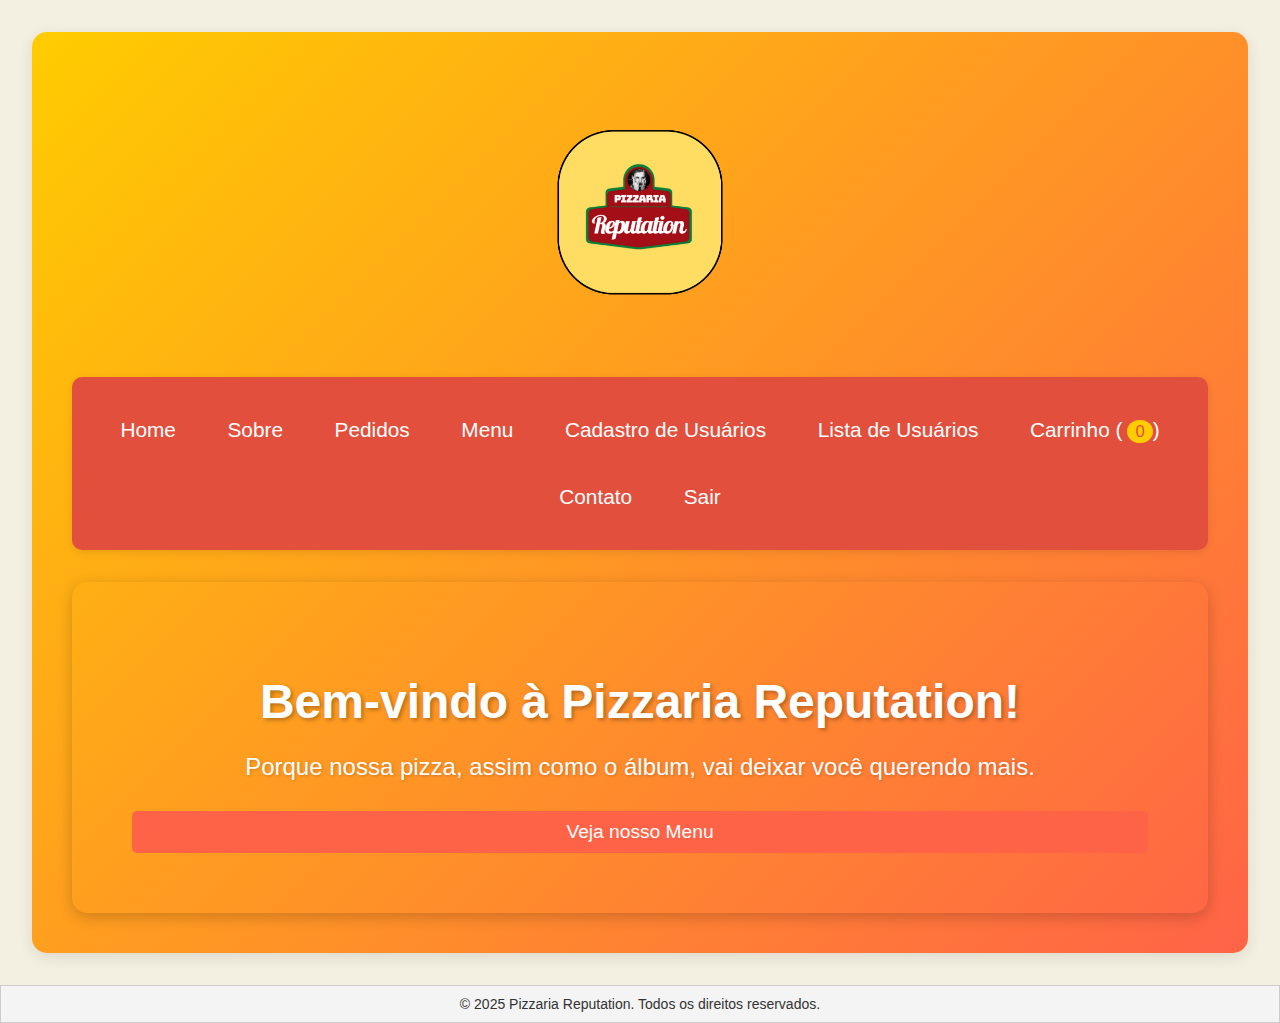
<file: index.html>
<!DOCTYPE html> 
<html lang="pt-br">
<head>
    <meta charset="UTF-8">
    <meta name="viewport" content="width=device-width, initial-scale=1.0">
    <link rel="stylesheet" href="estilo.css">
    <link rel="shortcut icon" href="logo-pizzaria.png" type="image/x-icon">
    <title>Home - Pizzaria Reputation</title>
</head>
<body>
    <div id="principal">
        <img src="logo-pizzaria.png" alt="Logo Pizzaria" class="logo">

        <div id="menu">
            <a href="index.html">Home</a>
            <a href="sobre.html">Sobre</a>
            <a href="pedidos.html">Pedidos</a>
            <a href="menu.html">Menu</a>
            <a href="cadastro.html">Cadastro de Usuários</a>
            <a href="usuarios.html">Lista de Usuários</a>
            <a href="carrinho.html">Carrinho (<span id="carrinho-count">0</span>)</a>
            <a href="contato.html">Contato</a>
            <a href="#" id="logout">Sair</a>
        </div>

        <div class="hero">
            <h1>Bem-vindo à Pizzaria Reputation!</h1>
            <p>Porque nossa pizza, assim como o álbum, vai deixar você querendo mais.</p>
            <button class="btn-order" onclick="window.location.href='menu.html'">Veja nosso Menu</button>
        </div>
    </div>

    <footer style="background-color: #f4f4f4; border: 1px solid #ccc; text-align: center; padding: 10px; margin-top: 20px;">
        <p style="margin: 0; font-size: 14px; color: #333;">© 2025 Pizzaria Reputation. Todos os direitos reservados.</p>
    </footer>
</body>
</html>
</file>
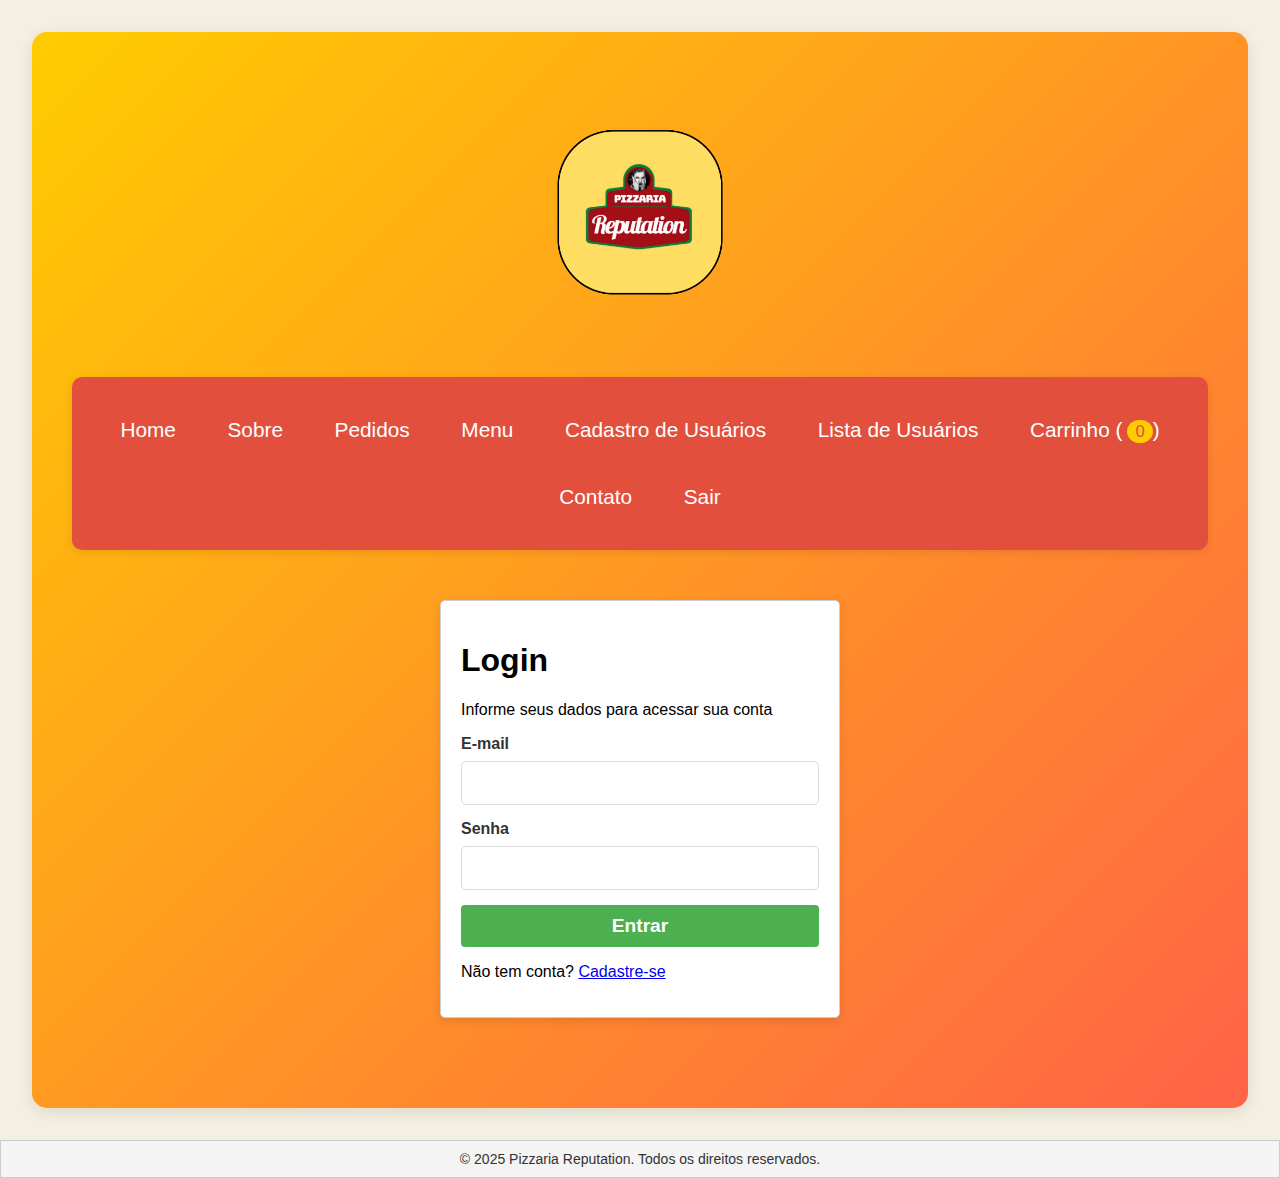
<file: cadastro.html>
<!DOCTYPE html>
<html lang="pt-br">
<head>
  <meta charset="UTF-8" />
  <meta name="viewport" content="width=device-width, initial-scale=1.0" />
  <title>Cadastro de Usuários - Pizzaria Reputation</title>
  <link rel="stylesheet" href="estilo.css" />
  <link rel="shortcut icon" href="logo-pizzaria.png" type="image/x-icon" />
  <style>
    /* Estilos básicos */
    body {
      font-family: Arial, sans-serif;
      background-color: #f4f0e1;
      margin: 0;
      padding: 20px;
    }
    #principal {
      background: linear-gradient(135deg, #ffcc00, #ff6347);
      width: 95%;
      max-width: 1200px;
      margin: 20px auto;
      padding: 20px;
      border-radius: 10px;
      box-shadow: 0 4px 15px rgba(0, 0, 0, 0.1);
    }
    header {
      text-align: center;
      margin-bottom: 20px;
    }
    header img.logo {
      max-width: 200px;
      margin-bottom: 20px;
    }
    #menu a {
      margin: 0 10px;
      text-decoration: none;
      color: #fff;
      font-size: 1.2em;
    }
    .menu-header {
      text-align: center;
      margin-bottom: 20px;
    }
    .menu-header h1,
    .menu-header p {
      color: #fff;
    }

    /* Seção para validação da senha administrativa */
    #senha-admin {
      text-align: center;
      margin-bottom: 20px;
      padding: 15px;
      background: #fff;
      border: 1px solid #ccc;
      border-radius: 10px;
      max-width: 400px;
      margin: 0 auto 20px auto;
    }
    #senha-admin input {
      padding: 10px;
      font-size: 16px;
      border: 1px solid #ccc;
      border-radius: 5px;
      width: 70%;
    }
    #senha-admin button {
      padding: 10px 20px;
      font-size: 16px;
      border: none;
      border-radius: 5px;
      background-color: #d62828;
      color: white;
      cursor: pointer;
      margin-left: 10px;
    }
    #erro-senha {
      color: red;
      margin-top: 10px;
      display: none;
    }

    /* Formulário de cadastro (inicialmente escondido) */
    .formulario-cadastro {
      background-color: #fff;
      border: 1px solid #ccc;
      padding: 25px;
      border-radius: 10px;
      box-shadow: 0 2px 6px rgba(0, 0, 0, 0.1);
      max-width: 600px;
      margin: 20px auto;
      display: none;
    }
    .formulario-cadastro form {
      display: flex;
      flex-direction: column;
      gap: 15px;
    }
    .form-group {
      display: flex;
      flex-direction: column;
    }
    label {
      font-weight: bold;
      margin-bottom: 5px;
      color: #444;
      font-size: 15px;
    }
    input[type="text"],
    input[type="email"],
    input[type="password"],
    select {
      padding: 10px;
      border-radius: 6px;
      border: 1px solid #bbb;
      font-size: 15px;
    }
    input:focus,
    select:focus {
      border-color: #d62828;
      outline: none;
      box-shadow: 0 0 3px rgba(214, 40, 40, 0.3);
    }
    button {
      background-color: #d62828;
      color: white;
      padding: 12px;
      font-size: 16px;
      border: none;
      border-radius: 6px;
      cursor: pointer;
      transition: background-color 0.3s ease;
      width: 50%;
      margin: 20px auto 0;
      display: block;
    }
    button:hover {
      background-color: #a61c1c;
    }
    footer {
      background-color: #f4f4f4;
      border-top: 1px solid #ccc;
      text-align: center;
      padding: 10px;
      margin-top: 30px;
    }
    @media (max-width: 600px) {
      button {
        width: 100%;
      }
    }
  </style>
  <script>
    // Verifica se o usuário está logado e se é administrador
    const usuarioLogado = JSON.parse(localStorage.getItem('usuarioLogado'));
    if (!usuarioLogado || usuarioLogado.tipo !== 'admin') {
      alert("Acesso restrito. Você precisa estar logado como administrador para acessar esta página.");
      window.location.href = 'login.html';
    }

    // Função para validar a senha administrativa
    function validarSenhaAdmin() {
      const senhaCorreta = 'admin123';
      const senhaInformada = document.getElementById('senha').value;
      const erroSenha = document.getElementById('erro-senha');
      const formularioCadastroSection = document.getElementById('formulario-cadastro');
      const senhaAdminSection = document.getElementById('senha-admin');

      if (senhaInformada === senhaCorreta) {
        formularioCadastroSection.style.display = 'block';
        senhaAdminSection.style.display = 'none';
      } else {
        erroSenha.style.display = 'block';
      }
    }

    document.addEventListener('DOMContentLoaded', function () {
      // Exibe a seção de validação da senha administrativa
      document.getElementById('senha-admin').style.display = 'block';
      document.getElementById('formulario-cadastro').style.display = 'none';
      document.getElementById('validar-senha').addEventListener('click', validarSenhaAdmin);

      // Configuração do botão de logout
      document.getElementById('logout').addEventListener('click', function (e) {
        e.preventDefault();
        localStorage.removeItem('usuarioLogado');
        window.location.href = 'login.html';
      });
    });

    // Função para cadastrar novo usuário
    function cadastrarUsuario(e) {
      e.preventDefault();
      const nome = document.getElementById('nome').value;
      const email = document.getElementById('email').value;
      const telefone = document.getElementById('telefone').value;
      const senhaUsuario = document.getElementById('senha-cadastro').value;
      const tipo = document.getElementById('tipo').value;
      const usuarios = JSON.parse(localStorage.getItem('usuarios')) || [];

      // Verifica se o email já está cadastrado
      const usuarioExistente = usuarios.find(u => u.email === email);
      if (usuarioExistente) {
        alert('Este e-mail já está cadastrado!');
        return;
      }

      const novoUsuario = {
        id: Date.now(),
        nome,
        email,
        telefone,
        senha: senhaUsuario, // Em sistemas reais, a senha deve ser hasheada.
        tipo,
        status: 'ativo',
        dataCadastro: new Date().toISOString()
      };

      usuarios.push(novoUsuario);
      localStorage.setItem('usuarios', JSON.stringify(usuarios));

      alert('Usuário cadastrado com sucesso!');
      document.getElementById('form-cadastro').reset();
    }
  </script>
</head>
<body>
<div id="principal">
  <header>
    <img src="logo-pizzaria.png" alt="Logo Pizzaria" class="logo" />
    <nav id="menu">
      <a href="index.html">Home</a>
      <a href="cadastro.html">Cadastro de Usuários</a>
      <a href="carrinho.html">Carrinho (<span id="carrinho-count">0</span>)</a>
      <a href="contato.html">Contato</a>
      <a href="#" id="logout">Sair</a>
    </nav>
  </header>
  <main>
    <div class="menu-header" style="text-align: center;">
      <h1>Cadastro de Usuários</h1>
      <p>Preencha os campos abaixo para cadastrar um novo usuário</p>
    </div>
    <!-- Seção para validação da senha administrativa -->
    <section id="senha-admin">
      <p>Digite a senha administrativa para acessar o cadastro:</p>
      <input type="password" id="senha" placeholder="Senha do admin" />
      <button id="validar-senha">Validar</button>
      <div id="erro-senha">Senha incorreta. Tente novamente.</div>
    </section>
    <!-- Seção do formulário de cadastro (inicialmente escondida) -->
    <section class="formulario-cadastro" id="formulario-cadastro">
      <form id="form-cadastro" onsubmit="cadastrarUsuario(event)">
        <div class="form-group">
          <label for="nome">👤 Nome</label>
          <input type="text" id="nome" placeholder="Digite o nome completo" required />
        </div>
        <div class="form-group">
          <label for="email">📧 E-mail</label>
          <input
                  type="email"
                  id="email"
                  placeholder="exemplo@email.com"
                  required
          />
        </div>
        <div class="form-group">
          <label for="telefone">📞 Telefone</label>
          <input type="text" id="telefone" placeholder="(00) 00000-0000" />
        </div>
        <div class="form-group">
          <label for="senha-cadastro">🔒 Senha</label>
          <input type="password" id="senha-cadastro" placeholder="Digite uma senha" required />
        </div>
        <div class="form-group">
          <label for="tipo">⚙️ Tipo</label>
          <select id="tipo">
            <option value="cliente">Cliente</option>
            <option value="admin">Administrador</option>
          </select>
        </div>
        <button type="submit">➕ Cadastrar</button>
      </form>
    </section>
  </main>
</div>
<footer>
  <p>© 2025 Pizzaria Reputation. Todos os direitos reservados.</p>
</footer>
</body>
</html>
</file>
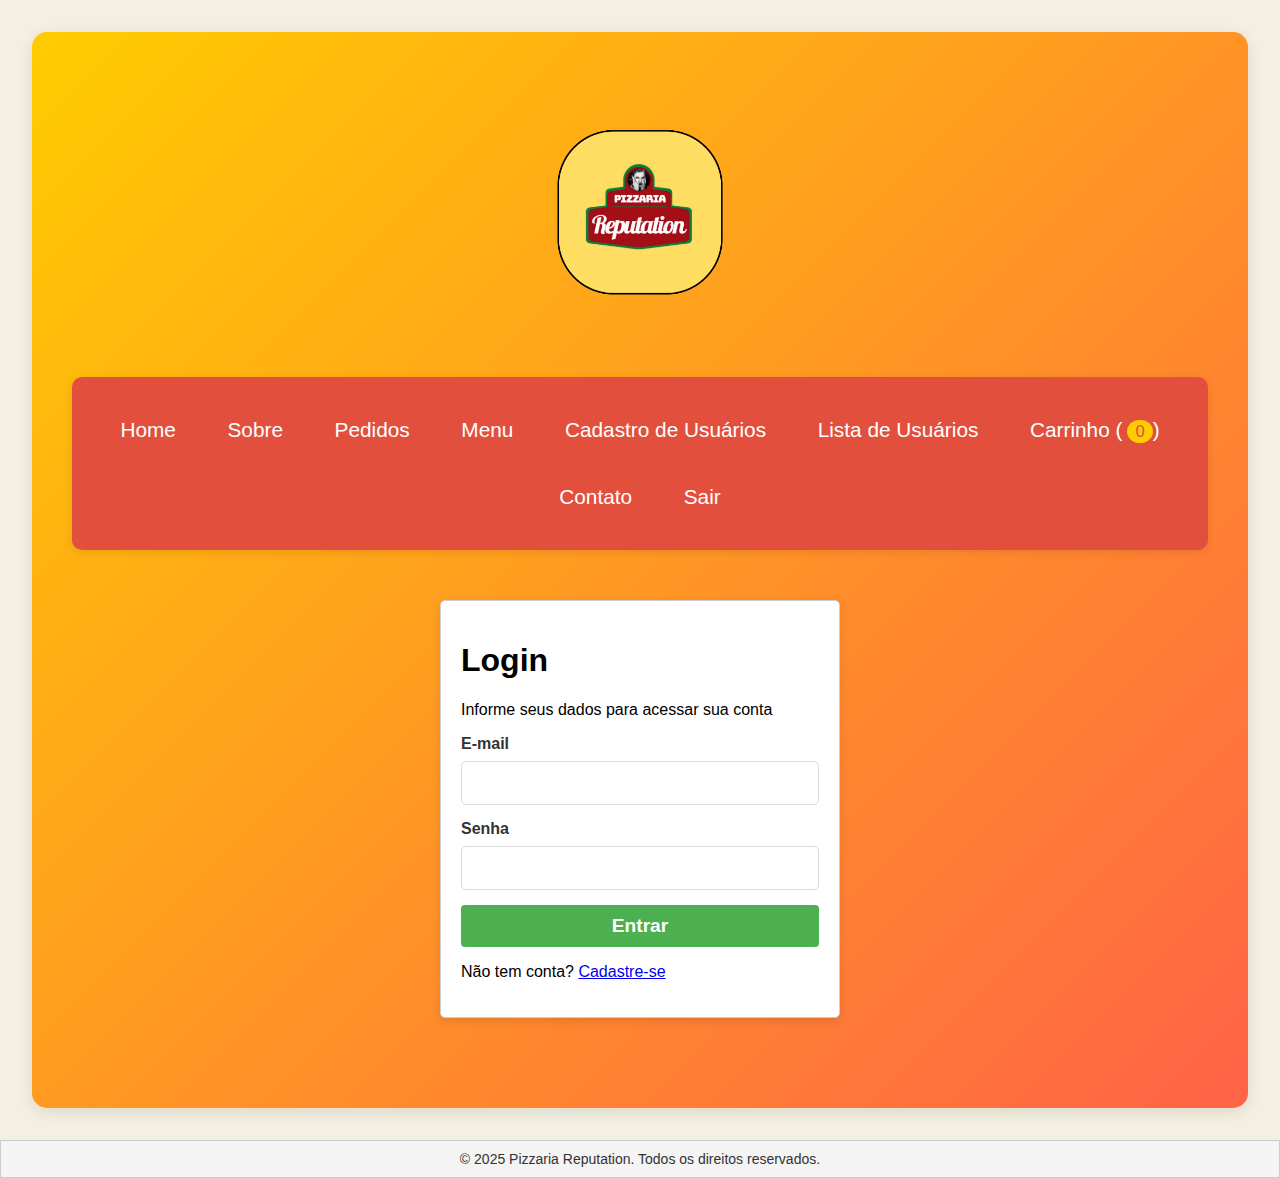
<file: carrinho.html>
<!DOCTYPE html>
<html lang="pt-br">
<head>
    <meta charset="UTF-8">
    <meta name="viewport" content="width=device-width, initial-scale=1.0">
    <link rel="stylesheet" href="estilo.css">
    <link rel="shortcut icon" href="logo-pizzaria.png" type="image/x-icon">
    <title>Carrinho - Pizzaria Reputation</title>
</head>
<body>
    <div id="principal">
        <header>
            <img src="logo-pizzaria.png" alt="Logo Pizzaria" class="logo">
            <nav id="menu">
                <a href="index.html">Home</a>
                <a href="sobre.html">Sobre</a>
                <a href="pedidos.html">Pedidos</a>
                <a href="menu.html">Menu</a>
                <a href="cadastro.html">Cadastro de Usuários</a>
                <a href="usuarios.html">Lista de Usuários</a>
                <a href="carrinho.html">Carrinho (<span id="carrinho-count">0</span>)</a>
                <a href="contato.html">Contato</a>
                <a href="#" id="logout">Sair</a>
            </nav>
        </header>

        <main>
            <div class="menu-header">
                <h1>Seu Carrinho</h1>
                <p>Revise seus itens antes de finalizar</p>
            </div>

            <section id="carrinho">
                <div id="carrinho-itens" class="carrinho-items">
                    <!-- Itens serão renderizados via JavaScript -->
                </div>

                <div class="carrinho-total">
                    <p>Subtotal: <span id="subtotal">R$ 0,00</span></p>
                    <p>Taxa de entrega: <span id="taxa-entrega">R$ 8,00</span></p>
                    <p class="total">Total: <span id="total">R$ 8,00</span></p>
                </div>

                <button id="finalizar-pedido" class="btn-submit">Finalizar Pedido</button>
            </section>
        </main>
    </div>

    <footer style="background-color: #f4f4f4; border: 1px solid #ccc; text-align: center; padding: 10px; margin-top: 20px;">
        <p style="margin: 0; font-size: 14px; color: #333;">© 2025 Pizzaria Reputation. Todos os direitos reservados.</p>
    </footer>

    <script>
        // Verificar login
        const usuarioLogado = JSON.parse(localStorage.getItem('usuarioLogado'));
        console.log(usuarioLogado); // Verifique se o usuário está sendo lido corretamente.

        if (!usuarioLogado) {
            console.log('Usuário não logado. Redirecionando...');
            window.location.href = 'login.html';
        }

        // Renderizar carrinho
        function renderizarCarrinho() {
            const carrinho = JSON.parse(localStorage.getItem('carrinho')) || [];
            const container = document.getElementById('carrinho-itens');
            let subtotal = 0;

            if (carrinho.length === 0) {
                container.innerHTML = '<p class="carrinho-vazio">Seu carrinho está vazio</p>';
                document.getElementById('finalizar-pedido').style.display = 'none';
            } else {
                container.innerHTML = '';
                carrinho.forEach(item => {
                    const itemTotal = item.preco * item.quantidade;
                    subtotal += itemTotal;

                    const itemElement = document.createElement('div');
                    itemElement.className = 'carrinho-item';
                    itemElement.style.cssText = "display: flex; align-items: center; gap: 20px; border: 1px solid #ccc; padding: 10px; border-radius: 8px; margin-bottom: 10px;";
                    itemElement.innerHTML = `
                        <img src="${item.img}" alt="${item.nome}" style="width: 100px; height: auto; border-radius: 8px;">
                        <div style="flex: 1;">
                            <h3>${item.nome}</h3>
                            <p>R$ ${item.preco.toFixed(2).replace('.', ',')}</p>
                        </div>
                        <div style="display: flex; align-items: center; gap: 10px;">
                            <button class="qty-btn minus" data-id="${item.id}" style="padding: 5px 10px; border: none; background-color: #e34f3d; color: white; border-radius: 5px;">-</button>
                            <span>${item.quantidade}</span>
                            <button class="qty-btn plus" data-id="${item.id}" style="padding: 5px 10px; border: none; background-color: #4CAF50; color: white; border-radius: 5px;">+</button>
                        </div>
                        <button class="btn-remover" data-id="${item.id}" style="padding: 8px 15px; border: none; background-color: #ff6347; color: white; border-radius: 5px; cursor: pointer;">×</button>
                    `;
                    container.appendChild(itemElement);
                });
            }

            // Atualizar totais
            const taxaEntrega = 8.00;
            const total = subtotal + taxaEntrega;
            
            document.getElementById('subtotal').textContent = `R$ ${subtotal.toFixed(2).replace('.', ',')}`;
            document.getElementById('total').textContent = `R$ ${total.toFixed(2).replace('.', ',')}`;
            document.getElementById('carrinho-count').textContent = carrinho.reduce((total, item) => total + item.quantidade, 0);
        }

        // Alterar quantidade no carrinho
        document.addEventListener('click', function(event) {
            if (event.target.classList.contains('qty-btn')) {
                const id = event.target.getAttribute('data-id');
                const carrinho = JSON.parse(localStorage.getItem('carrinho')) || [];
                const item = carrinho.find(item => item.id === id);

                if (item) {
                    if (event.target.classList.contains('plus')) {
                        item.quantidade++;
                    } else if (event.target.classList.contains('minus') && item.quantidade > 1) {
                        item.quantidade--;
                    }

                    localStorage.setItem('carrinho', JSON.stringify(carrinho));
                    renderizarCarrinho(); // Atualizar interface
                }
            }
        });

        // Remover item do carrinho
        document.addEventListener('click', function(event) {
            if (event.target.classList.contains('btn-remover')) {
                const id = event.target.getAttribute('data-id');
                let carrinho = JSON.parse(localStorage.getItem('carrinho')) || [];
                carrinho = carrinho.filter(item => item.id !== id);
                localStorage.setItem('carrinho', JSON.stringify(carrinho));
                renderizarCarrinho();
            }
        });

        // Atualizar contador do carrinho
        function atualizarContadorCarrinho() {
            const carrinho = JSON.parse(localStorage.getItem('carrinho')) || [];
            const totalItens = carrinho.reduce((total, item) => total + item.quantidade, 0);
            document.getElementById('carrinho-count').textContent = totalItens;
        }

        // Finalizar pedido
        document.getElementById('finalizar-pedido').addEventListener('click', function() {
            const usuario = JSON.parse(localStorage.getItem('usuarioLogado'));
            const carrinho = JSON.parse(localStorage.getItem('carrinho')) || [];
            
            if (carrinho.length === 0) return;

            const pedido = {
                id: Date.now(),
                usuarioId: usuario.id,
                itens: carrinho,
                data: new Date().toISOString(),
                status: 'pendente',
                total: parseFloat(document.getElementById('total').textContent.replace('R$ ', '').replace(',', '.'))
            };

            // Salvar pedido
            const pedidos = JSON.parse(localStorage.getItem('pedidos')) || [];
            pedidos.push(pedido);
            localStorage.setItem('pedidos', JSON.stringify(pedidos));

            // Limpar carrinho
            localStorage.removeItem('carrinho');
            renderizarCarrinho();
        });

        // Inicializar
        document.addEventListener('DOMContentLoaded', () => {
            renderizarCarrinho();
            atualizarContadorCarrinho();
        });
    </script>
</body>
</html>
</file>
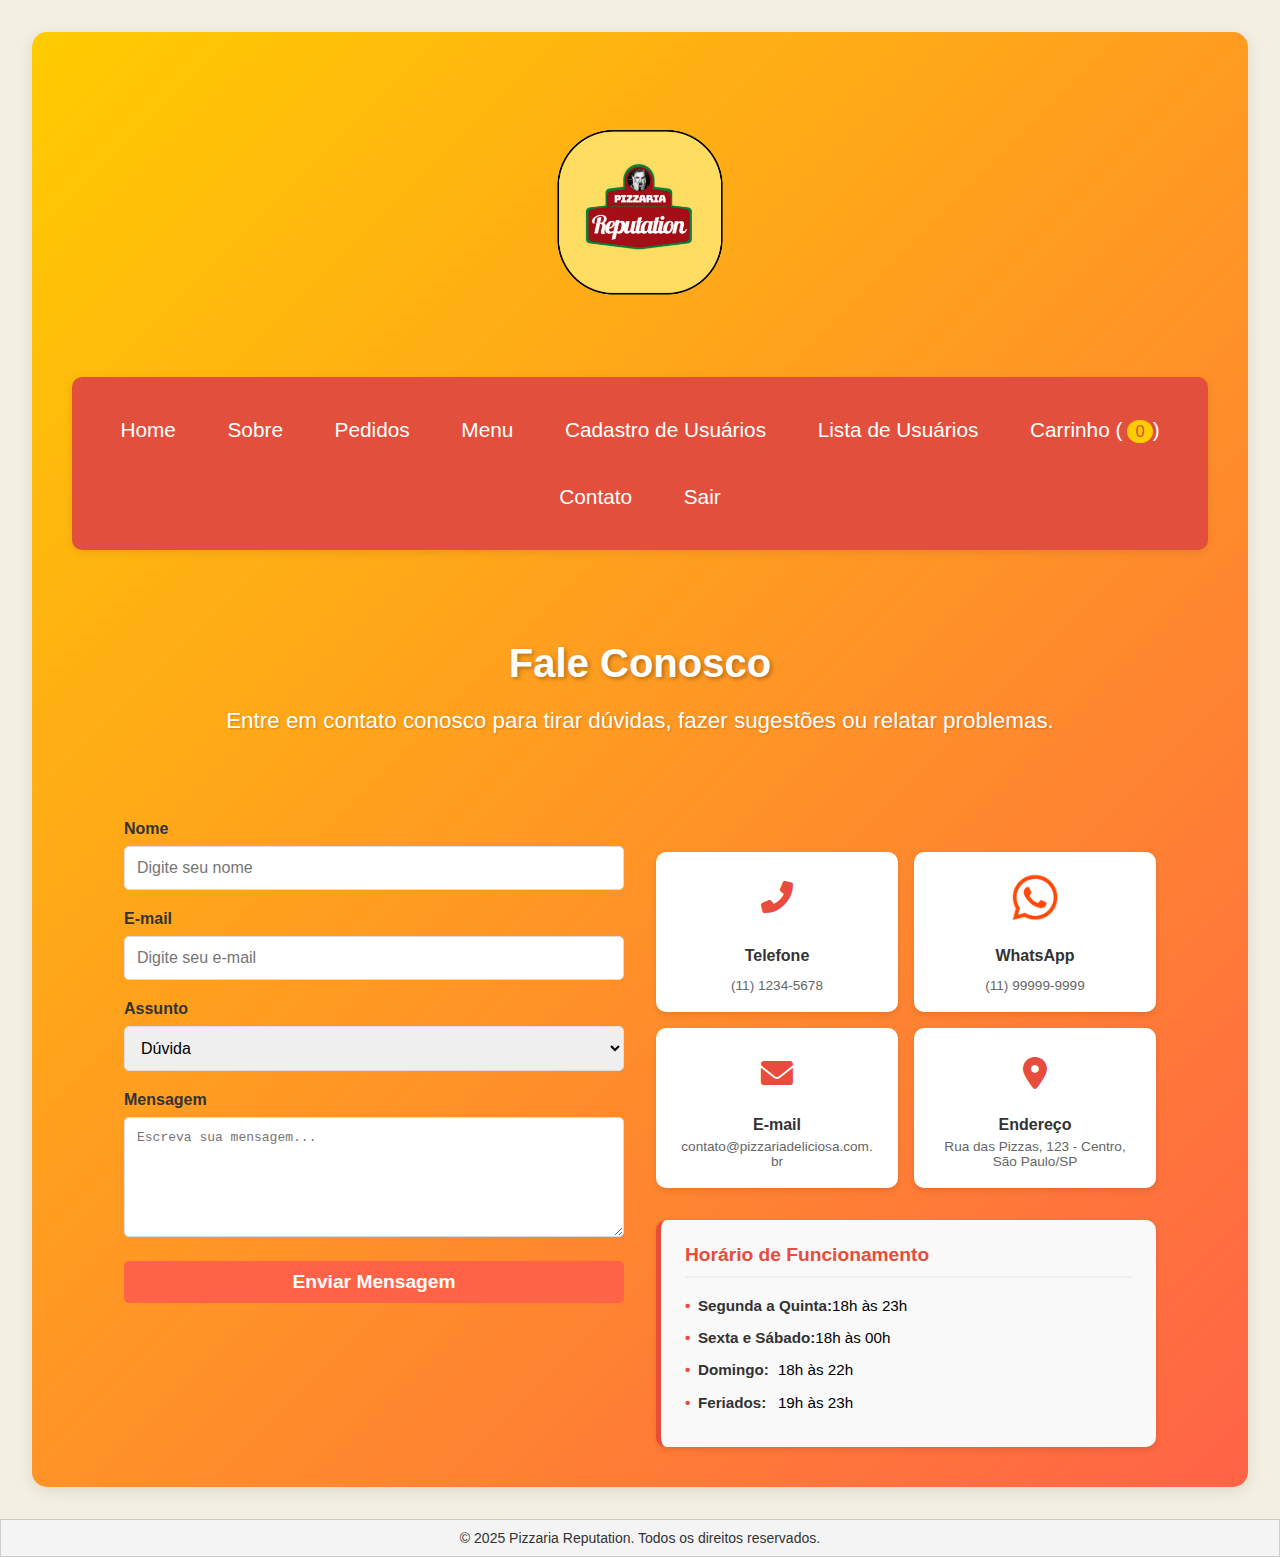
<file: contato.html>
<!DOCTYPE html>
<html lang="pt-br">
<head>
    <meta charset="UTF-8">
    <meta name="viewport" content="width=device-width, initial-scale=1.0">
    <link rel="stylesheet" href="estilo.css">
    <link rel="shortcut icon" href="logo-pizzaria.png" type="image/x-icon">
    <title>Contato - Pizzaria Reputation</title>
    <link rel="stylesheet" href="https://cdnjs.cloudflare.com/ajax/libs/font-awesome/6.0.0/css/all.min.css">
</head>
<body>
    <div id="principal">
        <img src="logo-pizzaria.png" alt="Logo Pizzaria" class="logo">
        <nav id="menu">
            <a href="index.html">Home</a>
            <a href="sobre.html">Sobre</a>
            <a href="pedidos.html">Pedidos</a>
            <a href="menu.html">Menu</a>
            <a href="cadastro.html">Cadastro de Usuários</a>
            <a href="usuarios.html">Lista de Usuários</a>
            <a href="carrinho.html">Carrinho (<span id="carrinho-count">0</span>)</a>
            <a href="contato.html">Contato</a>
            <a href="#" id="logout">Sair</a>
        </nav>

        <div class="menu-header">
            <h1>Fale Conosco</h1>
            <p>Entre em contato conosco para tirar dúvidas, fazer sugestões ou relatar problemas.</p>
        </div>

        <section class="form-contato">
            <div class="dados-contato">
                <form id="formContato" action="#" method="POST">
                    <div class="input-group">
                        <label for="nome">Nome</label>
                        <input type="text" id="nome" name="nome" required placeholder="Digite seu nome">
                    </div>

                    <div class="input-group">
                        <label for="email">E-mail</label>
                        <input type="email" id="email" name="email" required placeholder="Digite seu e-mail">
                    </div>
                    <div class="input-group">
                        <label for="assunto">Assunto</label>
                        <select id="assunto" name="assunto" required>
                            <option value="duvida">Dúvida</option>
                            <option value="sugestao">Sugestão</option>
                            <option value="reclamacao">Reclamação</option>
                            <option value="elogio">Elogio</option>
                            <option value="outros">Outros</option>
                        </select>
                    </div>
                    <div class="input-group">
                        <label for="mensagem">Mensagem</label>
                        <textarea id="mensagem" name="mensagem" required placeholder="Escreva sua mensagem..." rows="5"></textarea>
                    </div>
                    <button type="submit" class="btn-submit">Enviar Mensagem</button>
                </form>

                <p id="msg-confirmacao-contato"></p>
            </div>

            <div class="dados-contato">
                <div class="contact-methods">
                    <div class="contact-card">
                        <div class="icon-container">
                            <i class="fas fa-phone-alt"></i>
                        </div>
                        <h4>Telefone</h4>
                        <p>(11) 1234-5678</p>
                    </div>
                    <div class="contact-card">
                        <div class="icon-container">
                            <img src="logo-zap.jpg" alt="WhatsApp" class="contact-icon">
                        </div>
                        <h4>WhatsApp</h4>
                        <p>(11) 99999-9999</p>
                    </div>
                    <div class="contact-card">
                        <div class="icon-container">
                            <i class="fas fa-envelope"></i>
                        </div>
                        <h4>E-mail</h4>
                        <p>contato@pizzariadeliciosa.com.br</p>
                    </div>
                    <div class="contact-card">
                        <div class="icon-container">
                            <i class="fas fa-map-marker-alt"></i>
                        </div>
                        <h4>Endereço</h4>
                        <p>Rua das Pizzas, 123 - Centro, São Paulo/SP</p>
                    </div>
                </div>

                <div class="info-contato">
                    <h3>Horário de Funcionamento</h3>
                    <p><strong>Segunda a Quinta:</strong> 18h às 23h</p>
                    <p><strong>Sexta e Sábado:</strong> 18h às 00h</p>
                    <p><strong>Domingo:</strong> 18h às 22h</p>
                    <p><strong>Feriados:</strong> 19h às 23h</p>
                </div>
            </div>
        </section>
    </div>

    <footer style="background-color: #f4f4f4; border: 1px solid #ccc; text-align: center; padding: 10px; margin-top: 20px;">
        <p style="margin: 0; font-size: 14px; color: #333;">© 2025 Pizzaria Reputation. Todos os direitos reservados.</p>
    </footer>

    <script>
        // Atualizar contador do carrinho
        function atualizarContadorCarrinho() {
            const carrinho = JSON.parse(localStorage.getItem('carrinho')) || [];
            const totalItens = carrinho.reduce((total, item) => total + item.quantidade, 0);
            document.getElementById('carrinho-count').textContent = totalItens;
        }

        // Inicializar contador do carrinho
        document.addEventListener('DOMContentLoaded', atualizarContadorCarrinho);

        // Simular envio de mensagem
        document.getElementById('formContato').addEventListener('submit', function(event) {
            event.preventDefault();
            document.getElementById('msg-confirmacao-contato').style.display = 'block';
            document.getElementById('msg-confirmacao-contato').textContent = 'Mensagem enviada com sucesso! Obrigado pelo contato.';
            document.getElementById('formContato').reset();
            setTimeout(function() {
                document.getElementById('msg-confirmacao-contato').style.display = 'none';
            }, 5000);
        });

        // Logout
        document.getElementById('logout').addEventListener('click', function(event) {
            event.preventDefault();
            // Se o logout não for necessário, você pode remover esta parte
            // localStorage.removeItem('usuarioLogado');
            window.location.href = 'index.html'; // Redireciona para a página inicial
        });
    </script>
</body>
</html>
</file>
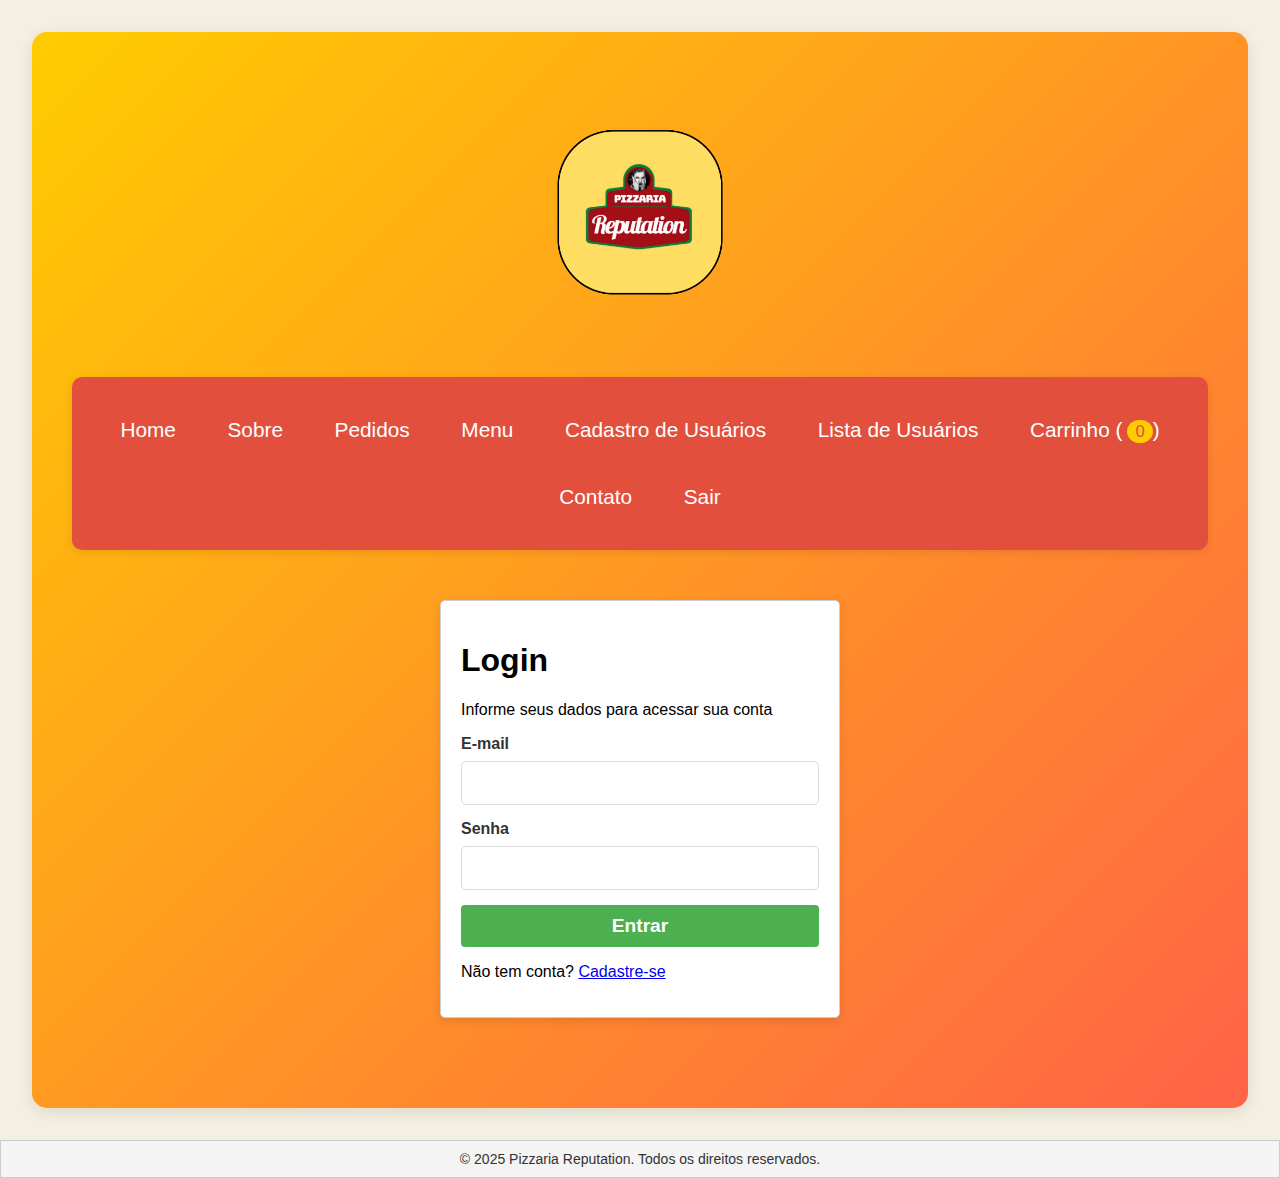
<file: detalhes-pedido.html>
<!DOCTYPE html>
<html lang="pt-br">
<head>
    <meta charset="UTF-8">
    <meta name="viewport" content="width=device-width, initial-scale=1.0">
    <link rel="stylesheet" href="estilo.css">
    <link rel="shortcut icon" href="logo-pizzaria.png" type="image/x-icon">
    <title>Detalhes do Pedido - Pizzaria Reputation</title>
</head>
<body>
    <div id="principal">
        <header>
            <img src="logo-pizzaria.png" alt="Logo Pizzaria" class="logo">
            <nav id="menu">
                <a href="index.html">Home</a>
                <a href="sobre.html">Sobre</a>
                <a href="pedidos.html">Pedidos</a>
                <a href="menu.html">Menu</a>
                <a href="cadastro.html">Cadastro de Usuários</a>
                <a href="usuarios.html">Lista de Usuários</a>
                <a href="carrinho.html">Carrinho (<span id="carrinho-count">0</span>)</a>
                <a href="contato.html">Contato</a>
                <a href="#" id="logout">Sair</a>
            </nav>
        </header>

        <main>
            <div class="menu-header">
                <h1>Detalhes do Pedido</h1>
                <p>Informações completas sobre seu pedido</p>
            </div>

            <section id="detalhes-pedido">
                <div class="pedido-info">
                    <div class="info-row">
                        <span class="info-label">Número do Pedido:</span>
                        <span id="pedido-id" class="info-value">--</span>
                    </div>
                    <div class="info-row">
                        <span class="info-label">Data:</span>
                        <span id="pedido-data" class="info-value">--</span>
                    </div>
                    <div class="info-row">
                        <span class="info-label">Status:</span>
                        <span id="pedido-status" class="info-value status-pendente">--</span>
                    </div>
                    <div class="info-row">
                        <span class="info-label">Total:</span>
                        <span id="pedido-total" class="info-value">--</span>
                    </div>
                </div>

                <div class="pedido-itens">
                    <h3>Itens do Pedido</h3>
                    <div id="lista-itens" class="itens-container">
                        <!-- Itens serão preenchidos por JavaScript -->
                    </div>
                </div>

                <div class="pedido-acoes">
                    <button id="btn-voltar" class="btn-secondary">Voltar para Pedidos</button>
                    <button id="btn-cancelar" class="btn-cancelar">Cancelar Pedido</button>
                </div>
            </section>
        </main>
    </div>

    <script>
        // Verificar login
        if (!localStorage.getItem('usuarioLogado')) {
            console.log("Usuário não logado, redirecionando para login...");
            window.location.href = 'login.html';
        } else {
            console.log("Usuário logado:", localStorage.getItem('usuarioLogado'));
        }

        // Carregar detalhes do pedido
        function carregarDetalhesPedido() {
            const urlParams = new URLSearchParams(window.location.search);
            const pedidoId = urlParams.get('id');
            
            if (!pedidoId) {
                window.location.href = 'pedidos.html';
                return;
            }

            const pedidos = JSON.parse(localStorage.getItem('pedidos')) || [];
            const pedido = pedidos.find(p => p.id == pedidoId);

            if (!pedido) {
                window.location.href = 'pedidos.html';
                return;
            }

            // Preencher informações do pedido
            document.getElementById('pedido-id').textContent = `#${pedido.id}`;
            document.getElementById('pedido-data').textContent = new Date(pedido.data).toLocaleString('pt-BR');
            document.getElementById('pedido-status').textContent = pedido.status.charAt(0).toUpperCase() + pedido.status.slice(1);
            document.getElementById('pedido-status').className = `info-value status-${pedido.status}`;
            document.getElementById('pedido-total').textContent = `R$ ${pedido.total.toFixed(2).replace('.', ',')}`;

            // Preencher itens do pedido
            const listaItens = document.getElementById('lista-itens');
            listaItens.innerHTML = '';

            if (pedido.itens && pedido.itens.length > 0) {
                pedido.itens.forEach(item => {
                    const itemElement = document.createElement('div');
                    itemElement.className = 'item-pedido';
                    itemElement.innerHTML = `
                        <img src="${item.img}" alt="${item.nome}">
                        <div class="item-info">
                            <h4>${item.nome}</h4>
                            <p>Quantidade: ${item.quantidade}</p>
                            <p>Preço unitário: R$ ${item.preco.toFixed(2).replace('.', ',')}</p>
                            <p>Subtotal: R$ ${(item.preco * item.quantidade).toFixed(2).replace('.', ',')}</p>
                        </div>
                    `;
                    listaItens.appendChild(itemElement);
                });
            } else {
                listaItens.innerHTML = '<p>Nenhum item encontrado neste pedido.</p>';
            }

            // Desabilitar cancelamento se o pedido não estiver pendente
            if (pedido.status !== 'pendente') {
                document.getElementById('btn-cancelar').disabled = true;
                document.getElementById('btn-cancelar').textContent = 'Pedido não pode ser cancelado';
            }
        }

        // Event listeners
        document.getElementById('btn-voltar').addEventListener('click', () => {
            window.location.href = 'pedidos.html';
        });

        document.getElementById('btn-cancelar').addEventListener('click', () => {
            if (confirm('Tem certeza que deseja cancelar este pedido?')) {
                const urlParams = new URLSearchParams(window.location.search);
                const pedidoId = urlParams.get('id');
                
                let pedidos = JSON.parse(localStorage.getItem('pedidos')) || [];
                const pedidoIndex = pedidos.findIndex(p => p.id == pedidoId);
                
                if (pedidoIndex !== -1) {
                    pedidos[pedidoIndex].status = 'cancelado';
                    localStorage.setItem('pedidos', JSON.stringify(pedidos));
                    alert('Pedido cancelado com sucesso!');
                    carregarDetalhesPedido();
                }
            }
        });

        // Atualizar contador do carrinho
        function atualizarContadorCarrinho() {
            const carrinho = JSON.parse(localStorage.getItem('carrinho')) || [];
            document.getElementById('carrinho-count').textContent = carrinho.reduce((total, item) => total + item.quantidade, 0);
        }

        // Logout
        document.getElementById('logout').addEventListener('click', function(e) {
            e.preventDefault();
            localStorage.removeItem('usuarioLogado');
            window.location.href = 'login.html';
        });

        // Inicializar
        document.addEventListener('DOMContentLoaded', function() {
            carregarDetalhesPedido();
            atualizarContadorCarrinho();
        });
    </script>
</body>
</html>
</file>
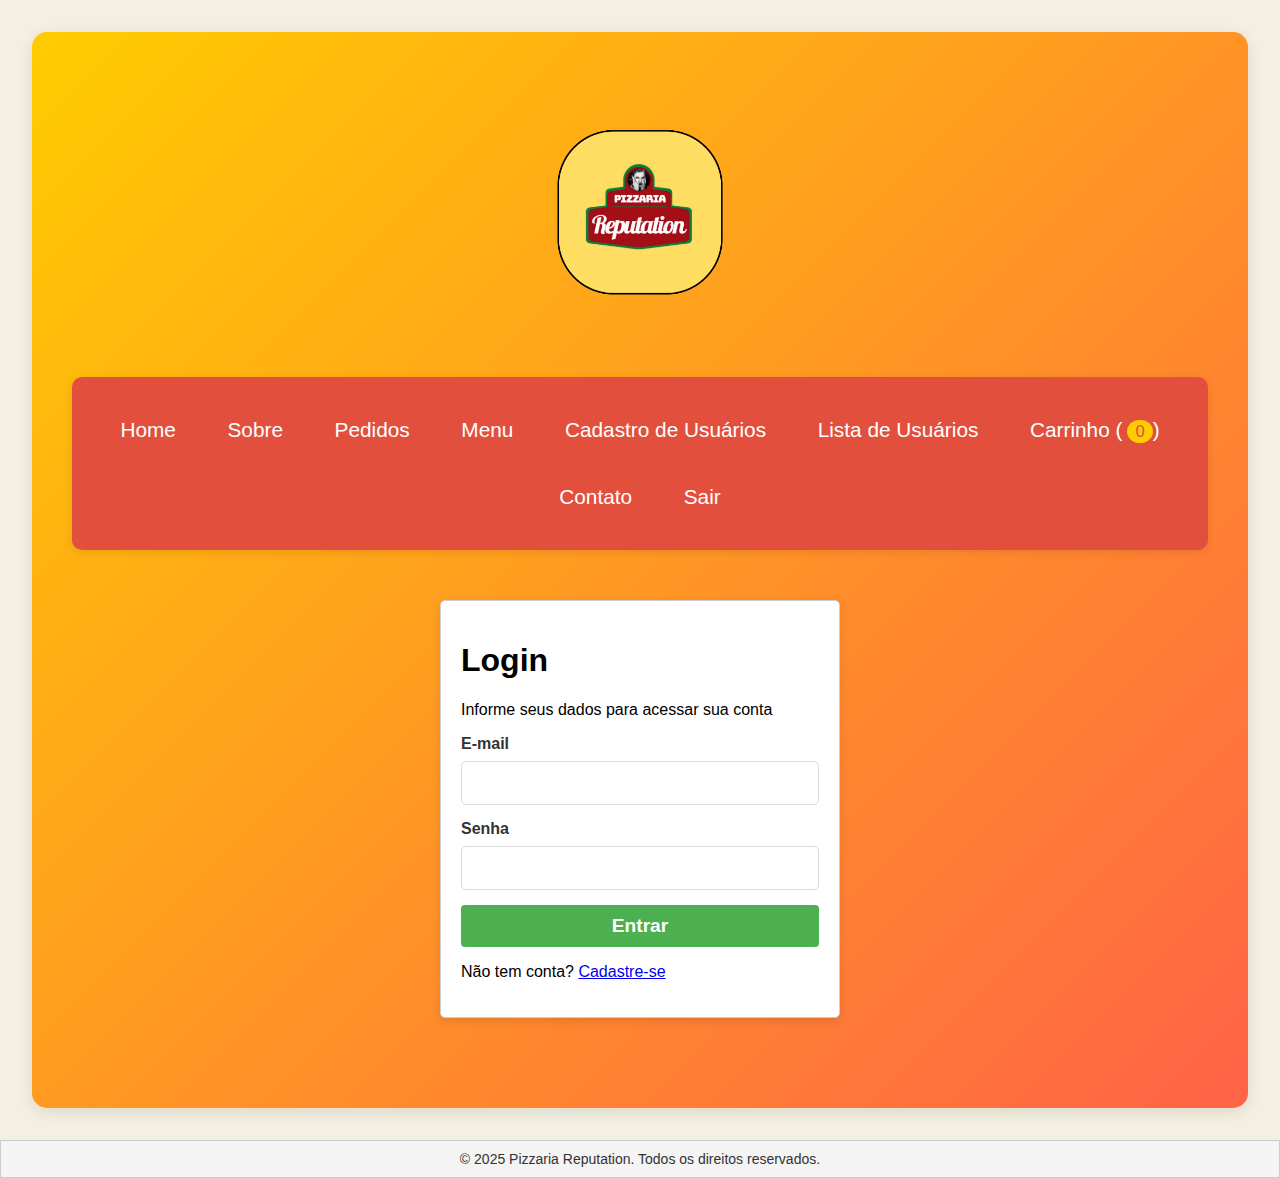
<file: login.html>
<!DOCTYPE html>
<html lang="pt-br">
<head>
    <meta charset="UTF-8">
    <meta name="viewport" content="width=device-width, initial-scale=1.0">
    <link rel="stylesheet" href="estilo.css">
    <link rel="shortcut icon" href="logo-pizzaria.png" type="image/x-icon">
    <title>Login - Pizzaria Reputation</title>
    <style>
        /* Estilos básicos para visualização */
        .menu-header {
            padding: 2em 0;
            text-align: center;
            margin-bottom: 2em;
        }
    
        .menu-header h1 {
            font-size: 2.5em;
            color: #000; /* Alterado */
            text-shadow: none; /* Removido para não escurecer o texto */
            margin-bottom: 0.5em;
        }
    
        .menu-header p {
            font-size: 1.4em;
            color: #000; /* Alterado */
            text-shadow: none; /* Removido */
        }
    
        body {
            font-family: Arial, sans-serif;
            margin: 0;
            padding: 0;
            color: #000; /* Garantir que o body tenha texto preto */
        }
    
        .form-login {
            max-width: 400px;
            margin: 50px auto;
            padding: 20px;
            border: 1px solid #ccc;
            border-radius: 5px;
            color: #000; /* Garantir cor preta */
        }
    
        .input-group {
            margin-bottom: 15px;
        }
    
        label {
            display: block;
            margin-bottom: 5px;
            color: #000; /* Alterado */
        }
    
        input {
            width: 100%;
            padding: 8px;
            box-sizing: border-box;
            color: #000; /* Cor do texto dentro do input */
        }
    
        .btn-submit {
            background-color: #4CAF50;
            color: white;
            padding: 10px 15px;
            border: none;
            border-radius: 4px;
            cursor: pointer;
        }
    
        .mensagem {
            padding: 10px;
            margin: 10px 0;
            border-radius: 4px;
            display: none;
        }
    
        .erro {
            background-color: #ffdddd;
            color: #d8000c;
        }
    </style>
</head>
<body>
    <div id="principal">
        <header>
            <img src="logo-pizzaria.png" alt="Logo Pizzaria" class="logo">
            <nav id="menu">
                <a href="index.html">Home</a>
                <a href="sobre.html">Sobre</a>
                <a href="pedidos.html">Pedidos</a>
                <a href="menu.html">Menu</a>
                <a href="cadastro.html">Cadastro de Usuários</a>
                <a href="usuarios.html">Lista de Usuários</a>
                <a href="carrinho.html">Carrinho (<span id="carrinho-count">0</span>)</a>
                <a href="contato.html">Contato</a>
                <a href="#" id="logout">Sair</a>
            </nav>
        </header>

        <main>
            <section class="form-login">
                <div class="dados-preenchimento">
                    <h1>Login</h1>
                    <p>Informe seus dados para acessar sua conta</p>

                    <form id="formLogin">
                        <div class="input-group">
                            <label for="email">E-mail</label>
                            <input type="email" id="email" name="email" required>
                        </div>

                        <div class="input-group">
                            <label for="senha">Senha</label>
                            <input type="password" id="senha" name="senha" required>
                        </div>

                        <button type="submit" class="btn-submit">Entrar</button>
                    </form>

                    <div id="msg-erro" class="mensagem erro"></div>
                    <div id="debug-info" style="margin-top: 20px; padding: 10px; background: #f0f0f0; display: none;"></div>
                    
                    <p class="login-link">Não tem conta? <a href="cadastro.html">Cadastre-se</a></p>
                </div>
            </section>
        </main>
    </div>

    <footer style="background-color: #f4f4f4; border: 1px solid #ccc; text-align: center; padding: 10px; margin-top: 20px;">
        <p style="margin: 0; font-size: 14px; color: #333;">© 2025 Pizzaria Reputation. Todos os direitos reservados.</p>
    </footer>

    <script>
        // Função para debug - mostra informações úteis
        function showDebugInfo(info) {
            const debugDiv = document.getElementById('debug-info');
            debugDiv.style.display = 'block';
            debugDiv.innerHTML = `<strong>Debug Info:</strong><pre>${JSON.stringify(info, null, 2)}</pre>`;
        }

        // Atualizar contador do carrinho
        function atualizarContadorCarrinho() {
            try {
                const carrinho = JSON.parse(localStorage.getItem('carrinho')) || [];
                const totalItens = carrinho.reduce((total, item) => total + item.quantidade, 0);
                document.getElementById('carrinho-count').textContent = totalItens;
            } catch (error) {
                console.error('Erro ao atualizar carrinho:', error);
            }
        }

        // Login do usuário
        document.getElementById('formLogin').addEventListener('submit', function(e) {
            e.preventDefault();
            
            // Limpar mensagens
            document.getElementById('msg-erro').style.display = 'none';

            const email = document.getElementById('email').value.trim();
            const senha = document.getElementById('senha').value;

            // Debug: Mostrar valores inseridos
            showDebugInfo({
                emailInserido: email,
                senhaInserida: senha,
                momento: new Date().toLocaleString()
            });

            try {
                const usuarios = JSON.parse(localStorage.getItem('usuarios')) || [];
                
                // Debug: Mostrar todos os usuários cadastrados
                showDebugInfo({
                    ...debugInfo,
                    usuariosCadastrados: usuarios
                });

                const usuario = usuarios.find(user => user.email === email);

                if (!usuario) {
                    document.getElementById('msg-erro').textContent = 'Este e-mail não está cadastrado!';
                    document.getElementById('msg-erro').style.display = 'block';
                    return;
                }

                if (usuario.senha !== senha) {
                    document.getElementById('msg-erro').textContent = 'Senha incorreta!';
                    document.getElementById('msg-erro').style.display = 'block';
                    return;
                }

                // Salvar sessão do usuário
                localStorage.setItem('usuarioLogado', JSON.stringify({
                    id: usuario.id,
                    nome: usuario.nome,
                    email: usuario.email
                }));

                // Redirecionar
                window.location.href = 'index.html';

            } catch (error) {
                console.error('Erro no login:', error);
                document.getElementById('msg-erro').textContent = 'Ocorreu um erro durante o login.';
                document.getElementById('msg-erro').style.display = 'block';
            }
        });

        // Logout
        document.getElementById('logout').addEventListener('click', function(e) {
            e.preventDefault();
            localStorage.removeItem('usuarioLogado');
            window.location.href = 'login.html';
        });

        // Inicializar
        document.addEventListener('DOMContentLoaded', function() {
            atualizarContadorCarrinho();
            
            // Verificar se já está logado
            const usuarioLogado = JSON.parse(localStorage.getItem('usuarioLogado'));
            if (usuarioLogado) {
                document.getElementById('email').value = usuarioLogado.email;
            }
        });
    </script>
</body>
</html>
</file>
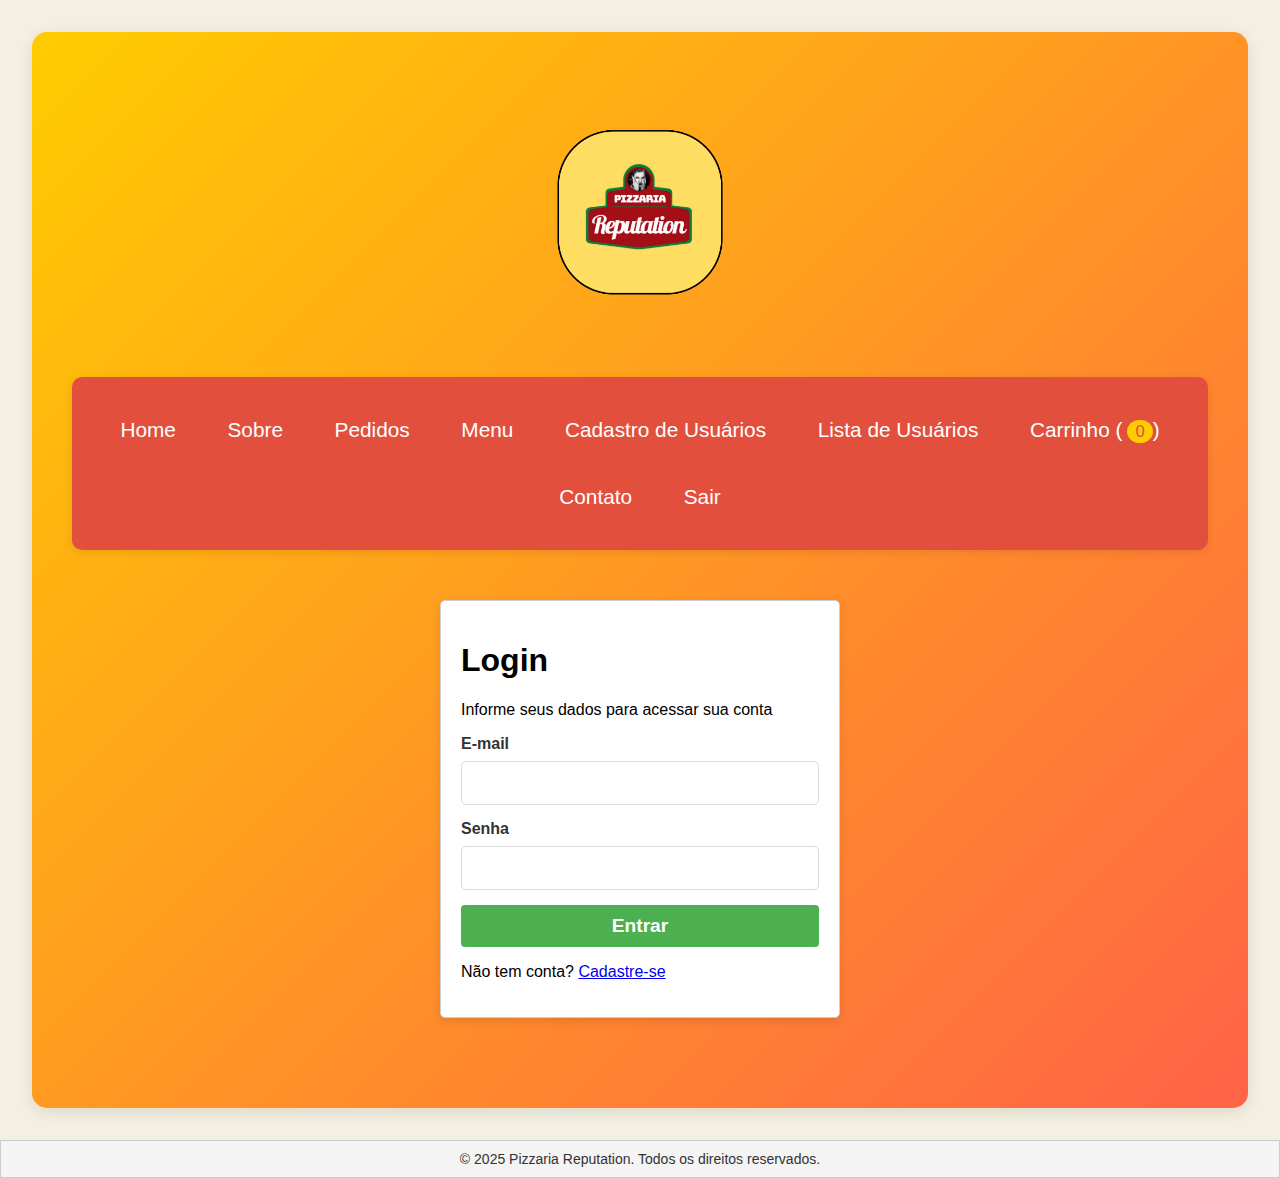
<file: menu.html>
<!DOCTYPE html>
<html lang="pt-br">
<head>
    <meta charset="UTF-8">
    <meta name="viewport" content="width=device-width, initial-scale=1.0">
    <link rel="stylesheet" href="estilo.css">
    <link rel="shortcut icon" href="logo-pizzaria.png" type="image/x-icon">
    <title>Menu - Pizzaria Reputation</title>
    <style>
        /* Grid de menu com responsividade */
        .menu-items {
            display: grid;
            grid-template-columns: repeat(auto-fill, minmax(300px, 1fr));
            gap: 25px;
            padding: 20px;
        }

        /* Estilos para itens do menu */
        .menu-item {
            background: #fff;
            border-radius: 15px;
            overflow: hidden;
            box-shadow: 0 5px 15px rgba(0,0,0,0.1);
            transition: transform 0.3s;
        }

        /* Efeito hover */
        .menu-item:hover {
            transform: translateY(-10px);
        }

        /* Estilos para imagem das pizzas */
        .menu-item img {
            width: 100%;
            height: 200px;
            object-fit: cover;
        }

        /* Títulos e descrição das pizzas */
        .menu-item h3 {
            color: #e74c3c;
            padding: 0 15px;
            margin: 15px 0 10px;
            font-size: 1.4em;
        }

        .menu-item p {
            padding: 0 15px;
            color: #666;
            min-height: 60px;
        }

        /* Preço das pizzas */
        .price {
            color: #e74c3c;
            font-weight: bold;
            font-size: 1.2em;
            padding: 0 15px;
            margin: 10px 0;
        }

        /* Responsividade para telas pequenas */
        @media (max-width: 768px) {
            .menu-items {
                grid-template-columns: repeat(auto-fill, minmax(200px, 1fr));
                gap: 15px;
            }

            .menu-item h3 {
                font-size: 1.2em;
            }

            .menu-item p {
                font-size: 0.9em;
            }

            .price {
                font-size: 1.1em;
            }
        }
    </style>
</head>
<body>
    <div id="principal">
        <header>
            <img src="logo-pizzaria.png" alt="Logo Pizzaria" class="logo">
            <div id="menu">
                <a href="index.html">Home</a>
                <a href="sobre.html">Sobre</a>
                <a href="pedidos.html">Pedidos</a>
                <a href="menu.html">Menu</a>
                <a href="cadastro.html">Cadastro de Usuários</a>
                <a href="usuarios.html">Lista de Usuários</a>
                <a href="carrinho.html">Carrinho (<span id="carrinho-count">0</span>)</a>
                <a href="contato.html">Contato</a>
                <a href="#" id="logout">Sair</a>
            </div>
        </header>

        <main>
            <div class="menu-header">
                <h1>Menu Reputation</h1>
                <p>Todos os sabores inspirados no álbum lendário</p>
            </div>

            <section class="menu">
                <div class="menu-items">
                    <!-- 1. ...Ready For It? -->
                    <div class="menu-item">
                        <img src="pizza-marguerita.png" alt="...Ready For It?">
                        <h3>...Ready For It?</h3>
                        <p>Margherita: Molho de tomate, mussarela, manjericão fresco e azeite de oliva.</p>
                        <p class="price">R$ 45,00</p>
                        <div class="quantity">
                            <button class="qty-btn minus" data-id="1">-</button>
                            <input type="number" id="qty-1" value="1" min="1" max="10">
                            <button class="qty-btn plus" data-id="1">+</button>
                        </div>
                        <button class="btn-order" data-id="1" data-name="...Ready For It?" data-price="45.00" data-img="pizza-marguerita.png">
                            Adicionar
                        </button>
                    </div>

                    <!-- 2. End Game -->
                    <div class="menu-item">
                        <img src="pizza-calabresa.png" alt="End Game">
                        <h3>End Game</h3>
                        <p>Calabresa: Molho de tomate, mussarela, calabresa fatiada e cebola caramelizada.</p>
                        <p class="price">R$ 47,00</p>
                        <div class="quantity">
                            <button class="qty-btn minus" data-id="2">-</button>
                            <input type="number" id="qty-2" value="1" min="1" max="10">
                            <button class="qty-btn plus" data-id="2">+</button>
                        </div>
                        <button class="btn-order" data-id="2" data-name="End Game" data-price="47.00" data-img="pizza-calabresa.png">
                            Adicionar
                        </button>
                    </div>

                    <!-- 3. I Did Something Bad -->
                    <div class="menu-item">
                        <img src="pizza-pepperoni.png" alt="I Did Something Bad">
                        <h3>I Did Something Bad</h3>
                        <p>Pepperoni: Molho de tomate, mussarela e pepperoni picante.</p>
                        <p class="price">R$ 49,00</p>
                        <div class="quantity">
                            <button class="qty-btn minus" data-id="3">-</button>
                            <input type="number" id="qty-3" value="1" min="1" max="10">
                            <button class="qty-btn plus" data-id="3">+</button>
                        </div>
                        <button class="btn-order" data-id="3" data-name="I Did Something Bad" data-price="49.00" data-img="pizza-pepperoni.png">
                            Adicionar
                        </button>
                    </div>

                    <!-- 4. Don't Blame Me -->
                    <div class="menu-item">
                        <img src="pizza-4queijos.png" alt="Don't Blame Me">
                        <h3>Don't Blame Me</h3>
                        <p>4 Queijos: Mussarela, parmesão, gorgonzola e provolone cremosos.</p>
                        <p class="price">R$ 50,00</p>
                        <div class="quantity">
                            <button class="qty-btn minus" data-id="4">-</button>
                            <input type="number" id="qty-4" value="1" min="1" max="10">
                            <button class="qty-btn plus" data-id="4">+</button>
                        </div>
                        <button class="btn-order" data-id="4" data-name="Don't Blame Me" data-price="50.00" data-img="pizza-4queijos.png">
                            Adicionar
                        </button>
                    </div>

                    <!-- 5. Delicate -->
                    <div class="menu-item">
                        <img src="pizza-frango.png" alt="Delicate">
                        <h3>Delicate</h3>
                        <p>Frango Catupiry: Molho de tomate, mussarela, frango desfiado e catupiry cremoso.</p>
                        <p class="price">R$ 48,00</p>
                        <div class="quantity">
                            <button class="qty-btn minus" data-id="5">-</button>
                            <input type="number" id="qty-5" value="1" min="1" max="10">
                            <button class="qty-btn plus" data-id="5">+</button>
                        </div>
                        <button class="btn-order" data-id="5" data-name="Delicate" data-price="48.00" data-img="pizza-frango.png">
                            Adicionar
                        </button>
                    </div>

                    <!-- 6. Look What You Made Me Do -->
                    <div class="menu-item">
                        <img src="pizza-vegetariana.png" alt="Look What You Made Me Do">
                        <h3>Look What You Made Me Do</h3>
                        <p>Vegetariana: Molho de tomate, mussarela, pimentão, tomate, cebola e azeitonas.</p>
                        <p class="price">R$ 46,00</p>
                        <div class="quantity">
                            <button class="qty-btn minus" data-id="6">-</button>
                            <input type="number" id="qty-6" value="1" min="1" max="10">
                            <button class="qty-btn plus" data-id="6">+</button>
                        </div>
                        <button class="btn-order" data-id="6" data-name="Look What You Made Me Do" data-price="46.00" data-img="pizza-vegetariana.png">
                            Adicionar
                        </button>
                    </div>

                    <!-- 7. So It Goes... -->
                    <div class="menu-item">
                        <img src="pizza-portuguesa.png" alt="So It Goes...">
                        <h3>So It Goes...</h3>
                        <p>Portuguesa: Molho de tomate, mussarela, presunto, ovos, cebola e azeitonas.</p>
                        <p class="price">R$ 49,00</p>
                        <div class="quantity">
                            <button class="qty-btn minus" data-id="7">-</button>
                            <input type="number" id="qty-7" value="1" min="1" max="10">
                            <button class="qty-btn plus" data-id="7">+</button>
                        </div>
                        <button class="btn-order" data-id="7" data-name="So It Goes..." data-price="49.00" data-img="pizza-portuguesa.png">
                            Adicionar
                        </button>
                    </div>

                    <!-- 8. Gorgeous -->
                    <div class="menu-item">
                        <img src="pizza-napolitana.png" alt="Gorgeous">
                        <h3>Gorgeous</h3>
                        <p>Napolitana: Molho de tomate, mussarela de búfala, tomate fresco e manjericão.</p>
                        <p class="price">R$ 52,00</p>
                        <div class="quantity">
                            <button class="qty-btn minus" data-id="8">-</button>
                            <input type="number" id="qty-8" value="1" min="1" max="10">
                            <button class="qty-btn plus" data-id="8">+</button>
                        </div>
                        <button class="btn-order" data-id="8" data-name="Gorgeous" data-price="52.00" data-img="pizza-napolitana.png">
                            Adicionar
                        </button>
                    </div>

                    <!-- 9. Getaway Car -->
                    <div class="menu-item">
                        <img src="pizza-calabresa-cheddar.png" alt="Getaway Car">
                        <h3>Getaway Car</h3>
                        <p>Calabresa Cheddar: Molho de tomate, calabresa, cheddar cremoso e cebola roxa.</p>
                        <p class="price">R$ 51,00</p>
                        <div class="quantity">
                            <button class="qty-btn minus" data-id="9">-</button>
                            <input type="number" id="qty-9" value="1" min="1" max="10">
                            <button class="qty-btn plus" data-id="9">+</button>
                        </div>
                        <button class="btn-order" data-id="9" data-name="Getaway Car" data-price="51.00" data-img="pizza-calabresa-cheddar.png">
                            Adicionar
                        </button>
                    </div>

                    <!-- 10. King Of My Heart -->
                    <div class="menu-item">
                        <img src="pizza-bacon.png" alt="King Of My Heart">
                        <h3>King Of My Heart</h3>
                        <p>Bacon: Molho de tomate, mussarela, bacon crocante e cebola caramelizada.</p>
                        <p class="price">R$ 53,00</p>
                        <div class="quantity">
                            <button class="qty-btn minus" data-id="10">-</button>
                            <input type="number" id="qty-10" value="1" min="1" max="10">
                            <button class="qty-btn plus" data-id="10">+</button>
                        </div>
                        <button class="btn-order" data-id="10" data-name="King Of My Heart" data-price="53.00" data-img="pizza-bacon.png">
                            Adicionar
                        </button>
                    </div>

                    <!-- 11. Dancing With Our Hands Tied -->
                    <div class="menu-item">
                        <img src="pizza-romeu-e-julieta.png" alt="Dancing With Our Hands Tied">
                        <h3>Dancing With Our Hands Tied</h3>
                        <p>Romeu e Julieta: Queijo branco e goiabada derretidos, polvilhado com nozes.</p>
                        <p class="price">R$ 48,00</p>
                        <div class="quantity">
                            <button class="qty-btn minus" data-id="11">-</button>
                            <input type="number" id="qty-11" value="1" min="1" max="10">
                            <button class="qty-btn plus" data-id="11">+</button>
                        </div>
                        <button class="btn-order" data-id="11" data-name="Dancing With Our Hands Tied" data-price="48.00" data-img="pizza-romeu-julieta.png">
                            Adicionar
                        </button>
                    </div>

                    <!-- 12. Dress -->
                    <div class="menu-item">
                        <img src="pizza-chocolate.png" alt="Dress">
                        <h3>Dress</h3>
                        <p>Chocolate: Chocolate meio amargo derretido com morangos frescos.</p>
                        <p class="price">R$ 50,00</p>
                        <div class="quantity">
                            <button class="qty-btn minus" data-id="12">-</button>
                            <input type="number" id="qty-12" value="1" min="1" max="10">
                            <button class="qty-btn plus" data-id="12">+</button>
                        </div>
                        <button class="btn-order" data-id="12" data-name="Dress" data-price="50.00" data-img="pizza-chocolate.png">
                            Adicionar
                        </button>
                    </div>

                    <!-- 13. This Is Why We Can't Have Nice Things -->
                    <div class="menu-item">
                        <img src="pizza-especial-da-casa.png" alt="This Is Why We Can't Have Nice Things">
                        <h3>This Is Why We Can't Have Nice Things</h3>
                        <p>Especial da Casa: Molho de tomate, mussarela, presunto, champignon, palmito e azeitonas.</p>
                        <p class="price">R$ 55,00</p>
                        <div class="quantity">
                            <button class="qty-btn minus" data-id="13">-</button>
                            <input type="number" id="qty-13" value="1" min="1" max="10">
                            <button class="qty-btn plus" data-id="13">+</button>
                        </div>
                        <button class="btn-order" data-id="13" data-name="This Is Why We Can't Have Nice Things" data-price="55.00" data-img="pizza-especial.png">
                            Adicionar
                        </button>
                    </div>

                    <!-- 14. Call It What You Want -->
                    <div class="menu-item">
                        <img src="pizza-camarao.png" alt="Call It What You Want">
                        <h3>Call It What You Want</h3>
                        <p>Camarão: Molho de tomate, mussarela, camarões refogados e catupiry.</p>
                        <p class="price">R$ 60,00</p>
                        <div class="quantity">
                            <button class="qty-btn minus" data-id="14">-</button>
                            <input type="number" id="qty-14" value="1" min="1" max="10">
                            <button class="qty-btn plus" data-id="14">+</button>
                        </div>
                        <button class="btn-order" data-id="14" data-name="Call It What You Want" data-price="60.00" data-img="pizza-camarao.png">
                            Adicionar
                        </button>
                    </div>

                    <!-- 15. New Year's Day -->
                    <div class="menu-item">
                        <img src="pizza-banana-com-canela.png" alt="New Year's Day">
                        <h3>New Year's Day</h3>
                        <p>Banana com Canela: Banana caramelizada com canela e açúcar mascavo.</p>
                        <p class="price">R$ 45,00</p>
                        <div class="quantity">
                            <button class="qty-btn minus" data-id="15">-</button>
                            <input type="number" id="qty-15" value="1" min="1" max="10">
                            <button class="qty-btn plus" data-id="15">+</button>
                        </div>
                        <button class="btn-order" data-id="15" data-name="New Year's Day" data-price="45.00" data-img="pizza-banana-canela.png">
                            Adicionar
                        </button>
                    </div>
            </section>
        </main>
    </div>

    <footer style="background-color: #f4f4f4; border: 1px solid #ccc; text-align: center; padding: 10px; margin-top: 20px;">
        <p style="margin: 0; font-size: 14px; color: #333;">© 2025 Pizzaria Reputation. Todos os direitos reservados.</p>
    </footer>

    <script>
        // Verificar login
        if (!localStorage.getItem('usuarioLogado')) { 
            window.location.href = 'login.html'; }

        // Atualizar contador do carrinho
        function atualizarContadorCarrinho() {
            const carrinho = JSON.parse(localStorage.getItem('carrinho')) || [];
            const totalItens = carrinho.reduce((total, item) => total + item.quantidade, 0);
            document.getElementById('carrinho-count').textContent = totalItens;
        }

        // Adicionar ao carrinho
        document.querySelectorAll('.btn-order').forEach(btn => {
            btn.addEventListener('click', function() {
                const id = this.getAttribute('data-id');
                const nome = this.getAttribute('data-name');
                const preco = parseFloat(this.getAttribute('data-price'));
                const img = this.getAttribute('data-img');
                const quantidade = parseInt(document.getElementById(`qty-${id}`).value);

                let carrinho = JSON.parse(localStorage.getItem('carrinho')) || [];
                const itemExistente = carrinho.find(item => item.id === id);

                if (itemExistente) {
                    itemExistente.quantidade += quantidade;
                } else {
                    carrinho.push({
                        id,
                        nome,
                        preco,
                        img,
                        quantidade
                    });
                }

                localStorage.setItem('carrinho', JSON.stringify(carrinho));
                atualizarContadorCarrinho();
                
                // Feedback visual
                this.textContent = 'Adicionado!';
                setTimeout(() => {
                    this.textContent = 'Adicionar';
                }, 1000);
            });
        });

        // Logout
        document.getElementById('logout').addEventListener('click', function(e) {
            e.preventDefault();
            localStorage.removeItem('usuarioLogado');
            window.location.href = 'login.html';
        });

        // Inicializar
        document.addEventListener('DOMContentLoaded', atualizarContadorCarrinho);
    </script>
</body>
</html>
</file>
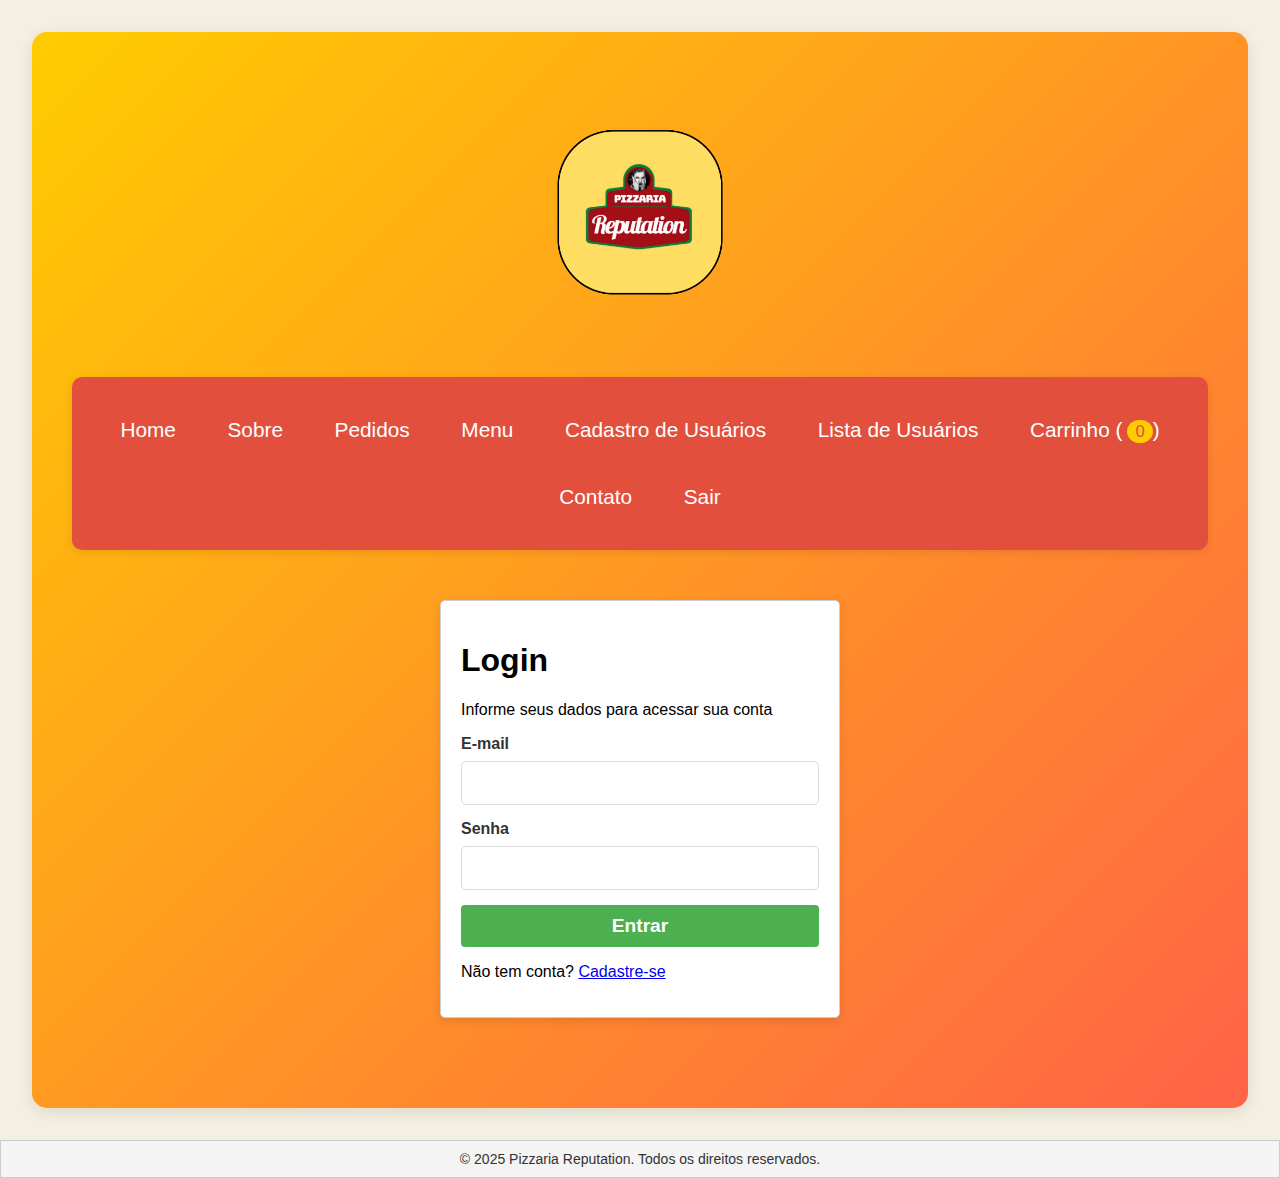
<file: pedidos.html>
<!DOCTYPE html>
<html lang="pt-br">
<head>
    <meta charset="UTF-8">
    <meta name="viewport" content="width=device-width, initial-scale=1.0">
    <link rel="stylesheet" href="estilo.css">
    <link rel="shortcut icon" href="logo-pizzaria.png" type="image/x-icon">
    <title>Meus Pedidos - Pizzaria Reputation</title>
    <style>
        /* Estilos adicionais para os pedidos */
        .pedido-card {
            background-color: #fff;
            border-radius: 10px;
            padding: 20px;
            margin-bottom: 20px;
            box-shadow: 0 4px 8px rgba(0,0,0,0.1);
            transition: transform 0.3s ease;
        }
        
        .pedido-card:hover {
            transform: translateY(-5px);
            box-shadow: 0 6px 12px rgba(0,0,0,0.15);
        }
        
        .pedido-header {
            display: flex;
            justify-content: space-between;
            align-items: center;
            margin-bottom: 15px;
            border-bottom: 1px solid #eee;
            padding-bottom: 10px;
        }
        
        .pedido-id {
            background-color: #ff6347;
            color: white;
            padding: 5px 10px;
            border-radius: 5px;
            font-weight: bold;
            font-size: 0.9em;
            display: inline-block;
        }
        
        .pedido-status {
            padding: 5px 10px;
            border-radius: 20px;
            font-size: 0.8em;
            font-weight: bold;
            text-transform: capitalize;
        }
        
        .pedido-status.pendente {
            background-color: #FFF3E0;
            color: #FFA000;
        }
        
        .pedido-status.preparando {
            background-color: #E3F2FD;
            color: #1976D2;
        }
        
        .pedido-status.enviado {
            background-color: #E8F5E9;
            color: #388E3C;
        }
        
        .pedido-status.entregue {
            background-color: #F3E5F5;
            color: #7B1FA2;
        }
        
        .pedido-status.cancelado {
            background-color: #FFEBEE;
            color: #D32F2F;
        }
        
        .pedido-info {
            display: flex;
            justify-content: space-between;
            margin-top: 10px;
        }
        
        .pedido-data, .pedido-total {
            font-size: 0.9em;
            color: #666;
        }
        
        .pedido-total {
            font-weight: bold;
            color: #e34f3d;
        }
        
        .btn-detalhes {
            background-color: #ff6347;
            color: white;
            border: none;
            padding: 8px 15px;
            border-radius: 5px;
            cursor: pointer;
            margin-top: 15px;
            transition: background-color 0.3s;
            width: 100%;
        }
        
        .btn-detalhes:hover {
            background-color: #e34f3d;
        }
        
        .sem-pedidos {
            text-align: center;
            color: #666;
            padding: 20px;
            background-color: #f9f9f9;
            border-radius: 5px;
        }
    </style>
</head>
<body>
    <div id="principal">
        <header>
            <img src="logo-pizzaria.png" alt="Logo Pizzaria" class="logo">
            <nav id="menu">
                <a href="index.html">Home</a>
                <a href="sobre.html">Sobre</a>
                <a href="pedidos.html">Pedidos</a>
                <a href="menu.html">Menu</a>
                <a href="cadastro.html">Cadastro de Usuários</a>
                <a href="usuarios.html">Lista de Usuários</a>
                <a href="carrinho.html">Carrinho (<span id="carrinho-count">0</span>)</a>
                <a href="contato.html">Contato</a>
                <a href="#" id="logout">Sair</a>
            </nav>
        </header>

        <main>
            <div class="menu-header">
                <h1>Meus Pedidos</h1>
                <p>Acompanhe o status de seus pedidos</p>
            </div>

            <section id="lista-pedidos">
                <!-- Pedidos serão renderizados via JS -->
            </section>
        </main>
    </div>

    <footer style="background-color: #f4f4f4; border: 1px solid #ccc; text-align: center; padding: 10px; margin-top: 20px;">
        <p style="margin: 0; font-size: 14px; color: #333;">© 2025 Pizzaria Reputation. Todos os direitos reservados.</p>
    </footer>

    <script>
        // Verificar login
        if (!localStorage.getItem('usuarioLogado')) {
            window.location.href = 'login.html';
        }

        // Renderizar pedidos
        function renderizarPedidos() {
            const usuario = JSON.parse(localStorage.getItem('usuarioLogado'));
            const pedidos = JSON.parse(localStorage.getItem('pedidos')) || [];
            const container = document.getElementById('lista-pedidos');
            
            // Filtrar pedidos do usuário
            const pedidosUsuario = pedidos.filter(pedido => pedido.usuarioId === usuario.id);
            
            if (pedidosUsuario.length === 0) {
                container.innerHTML = '<p class="sem-pedidos">Você ainda não fez nenhum pedido</p>';
            } else {
                container.innerHTML = '';
                pedidosUsuario.forEach(pedido => {
                    const pedidoElement = document.createElement('div');
                    pedidoElement.className = 'pedido-card';
                    pedidoElement.innerHTML = `
                        <div class="pedido-header">
                            <div>
                                <span class="pedido-id">Pedido #${pedido.id}</span>
                            </div>
                            <span class="pedido-status ${pedido.status}">${pedido.status}</span>
                        </div>
                        <div class="pedido-info">
                            <span class="pedido-data">${new Date(pedido.data).toLocaleString('pt-BR')}</span>
                            <span class="pedido-total">Total: R$ ${pedido.total.toFixed(2).replace('.', ',')}</span>
                        </div>
                        <button class="btn-detalhes" data-id="${pedido.id}">
                            <i class="fas fa-search"></i> Ver Detalhes
                        </button>
                    `;
                    container.appendChild(pedidoElement);
                });

                // Adicionar event listeners aos botões de detalhes
                document.querySelectorAll('.btn-detalhes').forEach(btn => {
                    btn.addEventListener('click', function() {
                        const pedidoId = this.getAttribute('data-id');
                        window.location.href = `detalhes-pedido.html?id=${pedidoId}`;
                    });
                });
            }
        }

        // Atualizar contador do carrinho
        function atualizarContadorCarrinho() {
            const carrinho = JSON.parse(localStorage.getItem('carrinho')) || [];
            document.getElementById('carrinho-count').textContent = carrinho.reduce((total, item) => total + item.quantidade, 0);
        }

        // Logout
        document.getElementById('logout').addEventListener('click', function(e) {
            e.preventDefault();
            localStorage.removeItem('usuarioLogado');
            window.location.href = 'login.html';
        });

        // Inicializar
        document.addEventListener('DOMContentLoaded', function() {
            renderizarPedidos();
            atualizarContadorCarrinho();
        });
    </script>
    <!-- Adicione o Font Awesome para os ícones -->
    <link rel="stylesheet" href="https://cdnjs.cloudflare.com/ajax/libs/font-awesome/5.15.4/css/all.min.css">
</body>
</html>
</file>
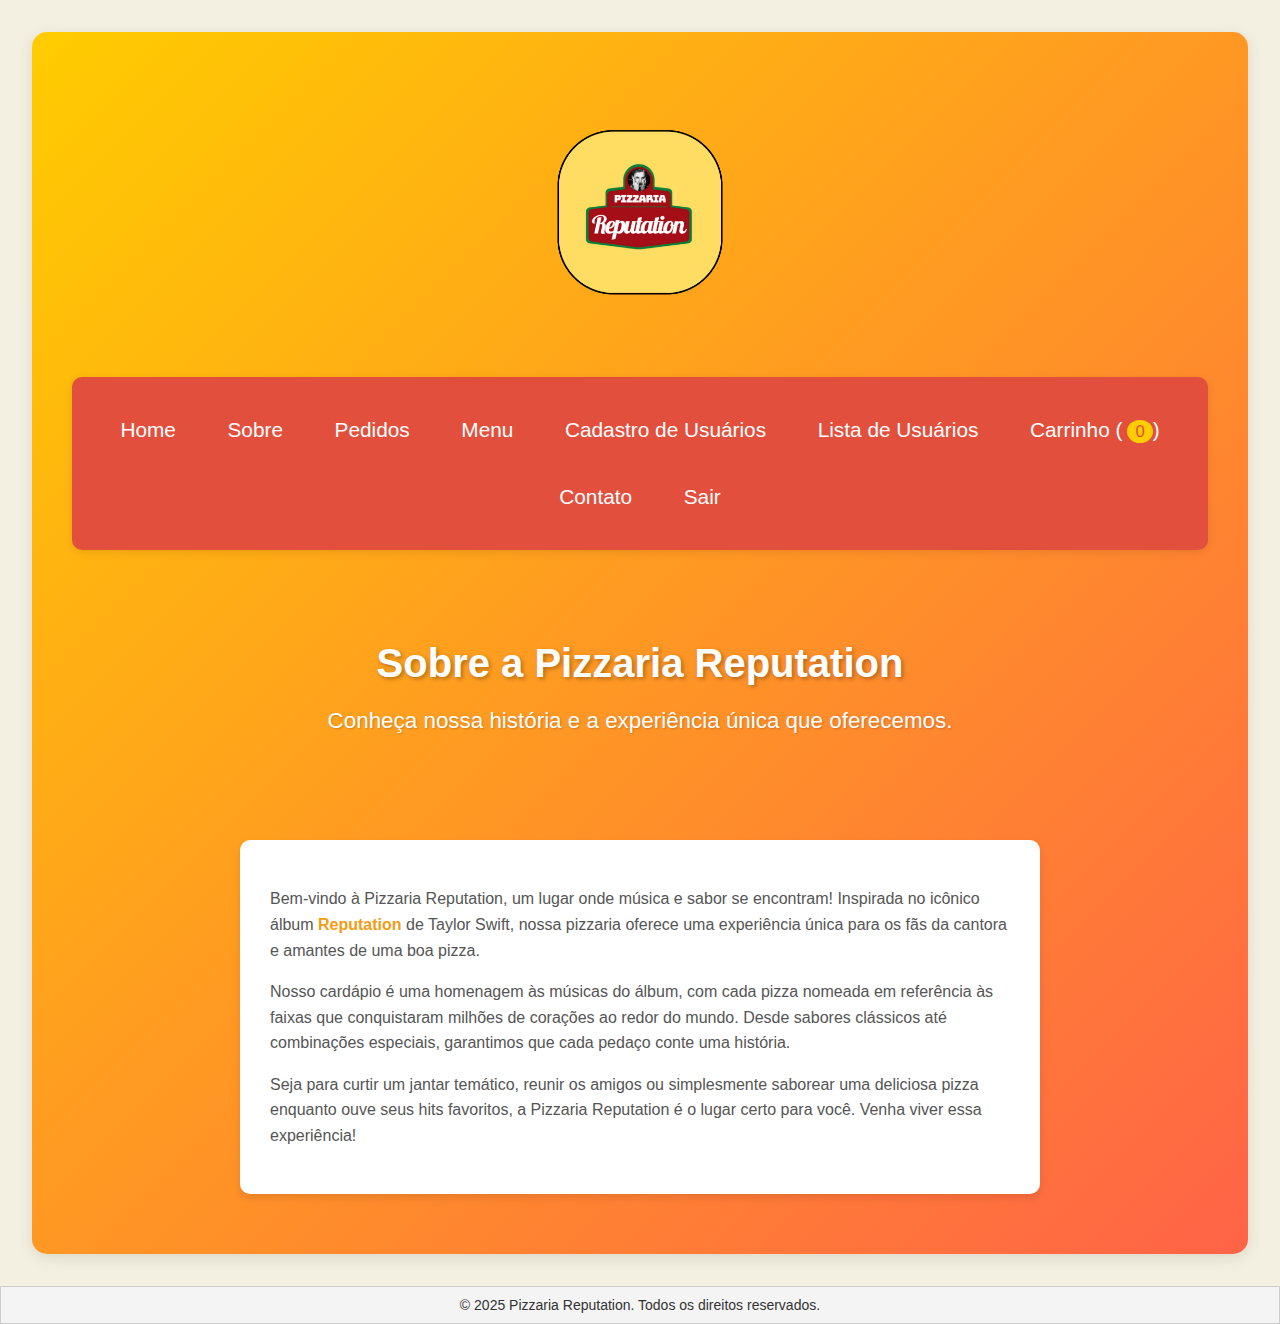
<file: sobre.html>
<!DOCTYPE html>
<html lang="pt-br">
<head>
    <meta charset="UTF-8">
    <meta name="viewport" content="width=device-width, initial-scale=1.0">
    <link rel="stylesheet" href="estilo.css">
    <link rel="shortcut icon" href="logo-pizzaria.png" type="image/x-icon">
    <title>Sobre - Pizzaria Reputation</title>
    <link rel="stylesheet" href="https://cdnjs.cloudflare.com/ajax/libs/font-awesome/6.0.0/css/all.min.css">
</head>
<body>
    <div id="principal">
        <img src="logo-pizzaria.png" alt="Logo Pizzaria" class="logo">
        <nav id="menu">
            <a href="index.html">Home</a>
            <a href="sobre.html">Sobre</a>
            <a href="pedidos.html">Pedidos</a>
            <a href="menu.html">Menu</a>
            <a href="cadastro.html">Cadastro de Usuários</a>
            <a href="usuarios.html">Lista de Usuários</a>
            <a href="carrinho.html">Carrinho (<span id="carrinho-count">0</span>)</a>
            <a href="contato.html">Contato</a>
            <a href="#" id="logout">Sair</a>
        </nav>
        
        <div class="menu-header">
            <h1>Sobre a Pizzaria Reputation</h1>
            <p>Conheça nossa história e a experiência única que oferecemos.</p>
        </div>

        <section class="sobre">
            <div class="quadrado-branco">
                <p>Bem-vindo à Pizzaria Reputation, um lugar onde música e sabor se encontram! Inspirada no icônico álbum <strong>Reputation</strong> de Taylor Swift, nossa pizzaria oferece uma experiência única para os fãs da cantora e amantes de uma boa pizza.</p>
                
                <p>Nosso cardápio é uma homenagem às músicas do álbum, com cada pizza nomeada em referência às faixas que conquistaram milhões de corações ao redor do mundo. Desde sabores clássicos até combinações especiais, garantimos que cada pedaço conte uma história.</p>
                
                <p>Seja para curtir um jantar temático, reunir os amigos ou simplesmente saborear uma deliciosa pizza enquanto ouve seus hits favoritos, a Pizzaria Reputation é o lugar certo para você. Venha viver essa experiência!</p>
            </div>
        </section>
    </div>

    <footer style="background-color: #f4f4f4; border: 1px solid #ccc; text-align: center; padding: 10px; margin-top: 20px;">
        <p style="margin: 0; font-size: 14px; color: #333;">© 2025 Pizzaria Reputation. Todos os direitos reservados.</p>
    </footer>

    <script>
        // Atualizar contador do carrinho
        function atualizarContadorCarrinho() {
            const carrinho = JSON.parse(localStorage.getItem('carrinho')) || [];
            const totalItens = carrinho.reduce((total, item) => total + item.quantidade, 0);
            document.getElementById('carrinho-count').textContent = totalItens;
        }

        // Inicializar contador do carrinho
        document.addEventListener('DOMContentLoaded', atualizarContadorCarrinho);

        // Logout
        document.getElementById('logout').addEventListener('click', function(event) {
            event.preventDefault();
            localStorage.removeItem('usuarioLogado');
            window.location.href = 'login.html';
        });
    </script>
</body>
</html>
</file>
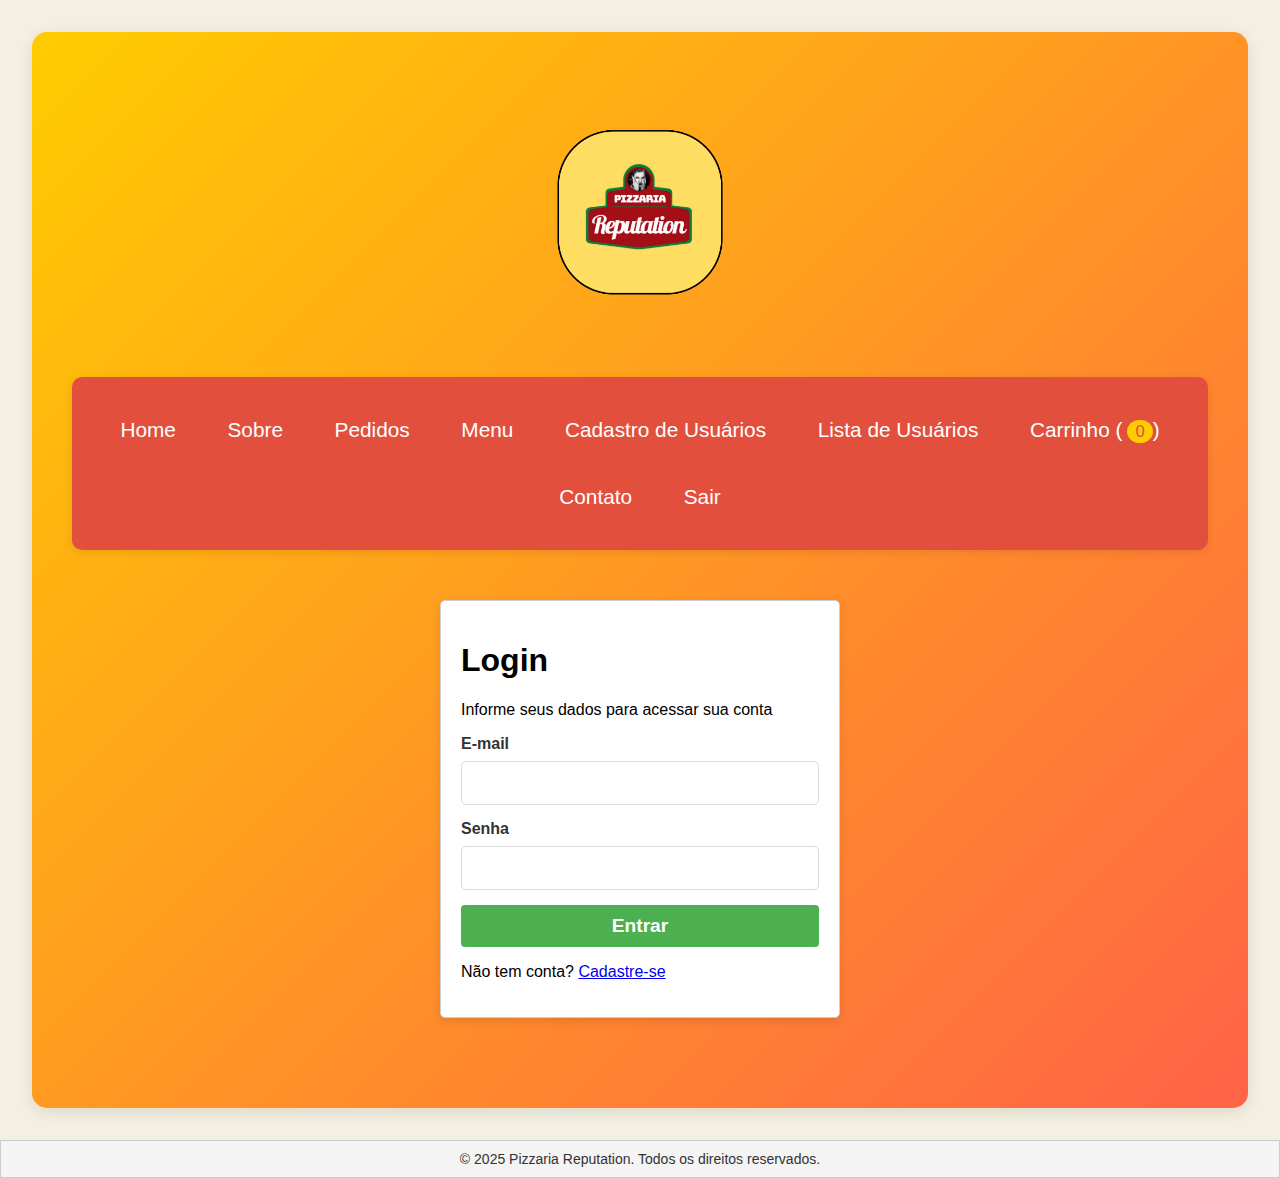
<file: usuarios.html>
<!DOCTYPE html>
<html lang="pt-br">
<head>
  <meta charset="UTF-8" />
  <meta name="viewport" content="width=device-width, initial-scale=1.0" />
  <link rel="stylesheet" href="estilo.css">
  <title>Usuários - Pizzaria Reputation</title>
  <link rel="shortcut icon" href="logo-pizzaria.png" type="image/x-icon" />
  <style>/* Caixa de senha */
    #senha-admin {
      background-color: #fff;
      padding: 25px;
      border-radius: 8px;
      border: 1px solid #ccc;
      max-width: 400px;
      margin: 30px auto;
      box-shadow: 0 0 10px rgba(0, 0, 0, 0.08);
    }

    #senha-admin label {
      font-weight: bold;
      display: block;
      margin-bottom: 8px;
    }

    #senha-admin input {
      width: 100%;
      padding: 12px;
      border-radius: 6px;
      border: 1px solid #ccc;
      font-size: 15px;
    }

    #senha-admin button {
      margin-top: 15px;
      width: 100%;
      padding: 12px;
      background-color: #4CAF50;
      color: white;
      font-size: 16px;
      border: none;
      border-radius: 6px;
      cursor: pointer;
    }

    #senha-admin button:hover {
      background-color: #45a049;
    }

    #erro-senha {
      color: red;
      font-size: 14px;
      display: none;
      margin-top: 10px;
    }

    /* Lista de usuários */
    .lista-usuarios {
      margin-top: 40px;
      text-align: center;
    }

    .table-container {
      overflow-x: auto;
    }

    table {
      width: 100%;
      border-collapse: collapse;
      margin-top: 20px;
    }

    table th, table td {
      padding: 12px;
      border: 1px solid #ddd;
      text-align: center;
      font-size: 15px;
    }

    table th {
      background-color: #f0f0f0;
    }

    .status-badge.ativo {
      background-color: #4CAF50;
      color: white;
      padding: 4px 8px;
      border-radius: 4px;
      font-size: 13px;
    }

    .status-badge.inativo {
      background-color: #ccc;
      color: #444;
      padding: 4px 8px;
      border-radius: 4px;
      font-size: 13px;
    }

    .btn-alterar-status,
    .btn-excluir {
      padding: 8px 12px;
      font-size: 13px;
      border: none;
      border-radius: 4px;
      cursor: pointer;
      margin: 2px;
    }

    .btn-alterar-status {
      background-color: #007bff;
      color: white;
    }

    .btn-alterar-status:hover {
      background-color: #0056b3;
    }

    .btn-excluir {
      background-color: #d62828;
      color: white;
    }

    .btn-excluir:hover {
      background-color: #a61c1c;
    }

    footer {
      background-color: #f4f4f4;
      border-top: 1px solid #ccc;
      text-align: center;
      padding: 15px;
      margin-top: 40px;
      font-size: 14px;
    }

    @media (max-width: 768px) {
      nav#menu {
        display: flex;
        flex-wrap: wrap;
        justify-content: center;
      }

      nav#menu a {
        margin: 5px;
      }

      table {
        font-size: 13px;
      }
    }
  </style>
</head>
<body>
  <div id="principal">
    <header>
      <img src="logo-pizzaria.png" alt="Logo Pizzaria" class="logo" />
      <nav id="menu">
        <a href="index.html">Home</a>
        <a href="sobre.html">Sobre</a>
        <a href="pedidos.html">Pedidos</a>
        <a href="menu.html">Menu</a>
        <a href="cadastro.html">Cadastro de Usuários</a>
        <a href="usuarios.html">Lista de Usuários</a>
        <a href="carrinho.html">Carrinho (<span id="carrinho-count">0</span>)</a>
        <a href="contato.html">Contato</a>
        <a href="#" id="logout">Sair</a>
      </nav>
    </header>

    <main>
      <div class="menu-header">
        <h1>Gerenciar Usuários</h1>
        <p>Administre os usuários do sistema</p>
      </div>

      <!-- Caixa de senha para admin -->
      <section id="senha-admin">
        <label for="senha">Digite a senha de administrador:</label>
        <input type="password" id="senha" name="senha" placeholder="Senha de administrador" />
        <button id="validar-senha">Validar</button>
        <p id="erro-senha">Senha incorreta. Tente novamente.</p>
      </section>

      <!-- Lista de usuários -->
      <section class="lista-usuarios" style="display: none;">
        <div class="table-container">
          <table>
            <thead>
              <tr>
                <th>ID</th>
                <th>Nome</th>
                <th>E-mail</th>
                <th>Telefone</th>
                <th>Tipo</th>
                <th>Status</th>
                <th>Cadastro</th>
                <th>Ações</th>
              </tr>
            </thead>
            <tbody id="lista-usuarios">
              <!-- Usuários serão carregados via JS -->
            </tbody>
          </table>
        </div>
      </section>
    </main>
  </div>

  <footer>
    <p>© 2025 Pizzaria Reputation. Todos os direitos reservados.</p>
  </footer>

  <script>
    const usuarioLogado = JSON.parse(localStorage.getItem('usuarioLogado'));

    if (!usuarioLogado) {
      window.location.href = 'login.html';
    }

    function validarSenhaAdmin() {
      const senhaCorreta = 'admin123';
      const senhaInformada = document.getElementById('senha').value;
      const erroSenha = document.getElementById('erro-senha');
      const listaUsuariosSection = document.querySelector('.lista-usuarios');
      const senhaAdminSection = document.getElementById('senha-admin');

      if (senhaInformada === senhaCorreta) {
        listaUsuariosSection.style.display = 'block';
        senhaAdminSection.style.display = 'none';
        carregarUsuarios();
      } else {
        erroSenha.style.display = 'block';
      }
    }

    function carregarUsuarios() {
      const usuarios = JSON.parse(localStorage.getItem('usuarios')) || [];
      const lista = document.getElementById('lista-usuarios');

      if (usuarios.length === 0) {
        lista.innerHTML = '<tr><td colspan="8">Nenhum usuário cadastrado</td></tr>';
      } else {
        lista.innerHTML = usuarios.map(usuario => `
          <tr>
            <td>${usuario.id}</td>
            <td>${usuario.nome}</td>
            <td>${usuario.email}</td>
            <td>${usuario.telefone || '--'}</td>
            <td>${usuario.tipo || 'Cliente'}</td>
            <td>
              <span class="status-badge ${usuario.status}">
                ${usuario.status === 'ativo' ? 'Ativo' : 'Inativo'}
              </span>
            </td>
            <td>${new Date(usuario.dataCadastro).toLocaleDateString('pt-BR')}</td>
            <td>
              <button class="btn-alterar-status" data-id="${usuario.id}">
                ${usuario.status === 'ativo' ? 'Desativar' : 'Ativar'}
              </button>
              <button class="btn-excluir" data-id="${usuario.id}">Excluir</button>
            </td>
          </tr>
        `).join('');
      }
    }

    document.addEventListener('DOMContentLoaded', () => {
      document.getElementById('senha-admin').style.display = 'block';
      document.getElementById('validar-senha').addEventListener('click', validarSenhaAdmin);

      document.getElementById('logout').addEventListener('click', function (e) {
        e.preventDefault();
        localStorage.removeItem('usuarioLogado');
        window.location.href = 'login.html';
      });

      document.addEventListener('click', function (e) {
        if (e.target.classList.contains('btn-alterar-status')) {
          const id = parseInt(e.target.getAttribute('data-id'));
          let usuarios = JSON.parse(localStorage.getItem('usuarios')) || [];

          const usuario = usuarios.find(u => u.id === id);
          if (usuario) {
            usuario.status = usuario.status === 'ativo' ? 'inativo' : 'ativo';
            localStorage.setItem('usuarios', JSON.stringify(usuarios));
            carregarUsuarios();
          }
        }

        if (e.target.classList.contains('btn-excluir')) {
          if (confirm('Tem certeza que deseja excluir este usuário?')) {
            const id = parseInt(e.target.getAttribute('data-id'));
            let usuarios = JSON.parse(localStorage.getItem('usuarios')) || [];

            usuarios = usuarios.filter(u => u.id !== id);
            localStorage.setItem('usuarios', JSON.stringify(usuarios));
            carregarUsuarios();
          }
        }
      });
    });
  </script>
</body>
</html>
</file>
<file: estilo.css>
* {
    box-sizing: border-box;
}

body {
    background-color: #f4f0e1;
    font-family: 'Arial', sans-serif;
    margin: 0;
    padding: 0;
}

#principal {
    background: linear-gradient(135deg, #ffcc00, #ff6347);
    width: 95%;
    max-width: 1850px;
    margin: 2em auto;
    padding: 2.5em;
    border-radius: 15px;
    box-shadow: 0 4px 15px rgba(0, 0, 0, 0.1);
}

#menu {
    background-color: #e34f3d;
    padding: 1.5em;
    border-radius: 10px;
    text-align: center;
    box-shadow: 0 2px 8px rgba(0, 0, 0, 0.1);
    margin-bottom: 2em;
    display: flex;
    flex-wrap: wrap;
    justify-content: center;
    gap: 10px;
}

#menu a {
    padding: 0.8em 1em;
    text-decoration: none;
    color: white;
    font-size: 1.3em;
    transition: background-color 0.3s ease, color 0.3s ease;
}

#menu a:hover {
    background-color: #ff6347;
    color: #fffacd;
}

.hero {
    background-image: url('https://images.unsplash.com/photo-1591024896735-6b43dcd7b710');
    background-size: cover;
    background-position: center;
    padding: 60px;
    text-align: center;
    color: white;
    border-radius: 15px;
    box-shadow: 0 4px 15px rgba(0, 0, 0, 0.2);
}

.hero h1 {
    font-size: 3em;
    margin-bottom: 20px;
    text-shadow: 2px 2px 4px rgba(0, 0, 0, 0.3);
}

.hero p {
    font-size: 1.5em;
    margin-bottom: 30px;
    text-shadow: 1px 1px 3px rgba(0, 0, 0, 0.2);
}

.menu-header {
    padding: 2em 0;
    text-align: center;
    margin-bottom: 2em;
}

.menu-header h1 {
    font-size: 2.5em;
    color: #fff;
    text-shadow: 2px 2px 4px rgba(0, 0, 0, 0.3);
    margin-bottom: 0.5em;
}

.menu-header p {
    font-size: 1.4em;
    color: #fff;
    text-shadow: 1px 1px 2px rgba(0, 0, 0, 0.2);
}

.logo {
    width: 500px;
    height: auto;
    margin-bottom: 1.5em;
    display: block;
    margin-left: auto;
    margin-right: auto;
}

.btn-order, .btn-submit {
    background-color: #ff6347;
    color: white;
    border: none;
    padding: 10px 20px;
    border-radius: 5px;
    cursor: pointer;
    transition: background-color 0.3s;
    font-size: 1.2em;
    width: 100%;
}

.btn-order:hover, .btn-submit:hover {
    background-color: #ffcc00;
    color: #e34f3d;
}

.menu-items {
    display: flex;
    flex-wrap: wrap;
    gap: 2em;
    justify-content: center;
}

.menu-item {
    background-color: #fff;
    border-radius: 10px;
    box-shadow: 0 4px 10px rgba(0, 0, 0, 0.1);
    padding: 1.5em;
    text-align: center;
    width: 280px;
    transition: transform 0.3s ease;
}

.menu-item:hover {
    transform: scale(1.05);
}

.menu-item img {
    width: 100%;
    height: auto;
    max-width: 280px;
    margin-bottom: 1em;
    border-radius: 8px;
}

.menu-item h3 {
    margin: 10px 0;
    color: #333;
}

.menu-item .price {
    font-weight: bold;
    margin: 10px 0;
    color: #e34f3d;
    font-size: 1.2em;
}

.quantity {
    margin: 15px 0;
    display: flex;
    align-items: center;
    justify-content: center;
}

.quantity label {
    margin-right: 10px;
}

.quantity input {
    width: 60px;
    padding: 5px;
    text-align: center;
}

/* Estilos para a lista de usuários */
.lista-usuarios {
    margin: 20px 0;
    background-color: #fff;
    padding: 20px;
    border-radius: 10px;
    box-shadow: 0 4px 10px rgba(0, 0, 0, 0.1);
}

.lista-usuarios table {
    width: 100%;
    border-collapse: collapse;
    margin-top: 20px;
}

.lista-usuarios th, .lista-usuarios td {
    padding: 12px 15px;
    text-align: left;
    border-bottom: 1px solid #ddd;
}

.lista-usuarios th {
    background-color: #e34f3d;
    color: white;
}

.lista-usuarios tr:hover {
    background-color: #f5f5f5;
}

.btn-alterar-status, .btn-excluir {
    padding: 5px 10px;
    border: none;
    border-radius: 4px;
    cursor: pointer;
    margin-right: 5px;
    font-size: 0.9em;
}

.btn-alterar-status {
    background-color: #4CAF50;
    color: white;
}

.btn-excluir {
    background-color: #f44336;
    color: white;
}

.btn-alterar-status:hover {
    background-color: #45a049;
}

.btn-excluir:hover {
    background-color: #d32f2f;
}

/* Estilos para o carrinho */
#carrinho {
    padding: 20px;
    background-color: #fff;
    border-radius: 10px;
    box-shadow: 0 4px 10px rgba(0, 0, 0, 0.1);
}

.carrinho-items {
    margin-bottom: 20px;
}

.carrinho-item {
    display: flex;
    align-items: center;
    justify-content: space-between;
    margin-bottom: 15px;
    padding: 10px;
    background-color: #f9f9f9;
    border-radius: 8px;
    box-shadow: 0 2px 5px rgba(0, 0, 0, 0.1);
}

.carrinho-item .item-info {
    flex: 1;
    margin-left: 10px;
}

.carrinho-item img {
    width: 80px;
    height: 80px;
    object-fit: cover;
    border-radius: 5px;
}

.btn-remover {
    background-color: #ff6347;
    color: white;
    border: none;
    padding: 8px 15px;
    border-radius: 5px;
    cursor: pointer;
}

.btn-remover:hover {
    background-color: #ffcc00;
}

.carrinho-total {
    text-align: right;
    margin-top: 20px;
    padding-top: 20px;
    border-top: 2px solid #eee;
}

.total {
    font-size: 1.5em;
    font-weight: bold;
    color: #e34f3d;
}

/* Estilos para formulários */
.form-cadastro, .form-login {
    padding: 30px;
    border-radius: 10px;
    box-shadow: 0 4px 10px rgba(0, 0, 0, 0.1);
    max-width: 600px;
    margin: 0 auto;
}

.input-group {
    margin-bottom: 20px;
}

.input-group label {
    display: block;
    margin-bottom: 8px;
    font-weight: bold;
    color: #333;
}

.input-group input, 
.input-group select, 
.input-group textarea {
    width: 100%;
    padding: 12px;
    border: 1px solid #ddd;
    border-radius: 5px;
    font-size: 1em;
}

/* Mensagens de feedback */
.mensagem {
    padding: 15px;
    margin: 20px 0;
    border-radius: 5px;
    display: none;
    text-align: center;
}

.mensagem.erro {
    background-color: #ffebee;
    color: #c62828;
    border: 1px solid #ef9a9a;
}

.mensagem.sucesso {
    background-color: #e8f5e9;
    color: #2e7d32;
    border: 1px solid #a5d6a7;
}

/* Responsividade */
@media screen and (max-width: 768px) {
    #principal {
        width: 100%;
        padding: 1em;
    }
    
    #menu {
        flex-direction: column;
        gap: 5px;
    }

    #menu a {
        display: block;
        margin: 5px 0;
        padding: 10px;
    }

    .hero {
        padding: 30px;
    }

    .hero h1 {
        font-size: 2em;
    }

    .hero p {
        font-size: 1.2em;
    }

    .menu-item {
        width: 100%;
    }

    .carrinho-item {
        flex-direction: column;
        text-align: center;
    }

    .carrinho-item img {
        margin-bottom: 10px;
    }

    .lista-usuarios table {
        display: block;
        overflow-x: auto;
    }
}

/* Contador do carrinho no menu */
#carrinho-count {
    background-color: #ffcc00;
    color: #e34f3d;
    padding: 2px 8px;
    border-radius: 50%;
    font-size: 0.8em;
    margin-left: 5px;
}

/* Status dos usuários */
.status-badge {
    display: inline-block;
    padding: 3px 8px;
    border-radius: 12px;
    font-size: 0.8em;
    font-weight: bold;
}

.status-badge.ativo {
    background-color: #e8f5e9;
    color: #2e7d32;
}

.status-badge.inativo {
    background-color: #ffebee;
    color: #c62828;
}

/* Botões de quantidade */
.qty-btn {
    background-color: #e34f3d;
    color: white;
    border: none;
    width: 30px;
    height: 30px;
    border-radius: 50%;
    cursor: pointer;
    font-size: 1em;
    display: flex;
    align-items: center;
    justify-content: center;
}

.qty-btn:hover {
    background-color: #ff6347;
}

/* FORMULÁRIO E CONTATOS */
.form-contato {
    display: flex;
    flex-wrap: wrap;
    gap: 2em;
    justify-content: center;
}

.dados-contato {
    flex: 1;
    min-width: 300px;
    max-width: 500px;
}

.input-group {
    margin-bottom: 1.2em;
}

.input-group label {
    display: block;
    margin-bottom: 0.5em;
    font-weight: bold;
    color: #333;
}

.input-group input,
.input-group select,
.input-group textarea {
    width: 100%;
    padding: 0.8em;
    border: 1px solid #ddd;
    border-radius: 5px;
    font-size: 1em;
}

.input-group textarea {
    min-height: 120px;
    resize: vertical;
}

.btn-submit {
    background-color: #ff6347;
    color: white;
    border: none;
    padding: 0.8em 1.5em;
    border-radius: 30px;
    cursor: pointer;
    font-size: 1em;
    width: 100%;
    transition: background-color 0.3s;
    font-weight: bold;
}

.btn-submit:hover {
    background-color: #ffcc00;
}

/* CARDS DE CONTATO */
.contact-methods {
    display: grid;
    grid-template-columns: repeat(auto-fit, minmax(160px, 1fr));
    gap: 1em;
    margin-top: 2em;
}

.contact-card {
    background: white;
    border-radius: 10px;
    padding: 1.2em;
    box-shadow: 0 3px 6px rgba(0,0,0,0.1);
    text-align: center;
    transition: transform 0.3s;
    min-height: 160px;
    display: flex;
    flex-direction: column;
    align-items: center;
    justify-content: space-between;
}

.contact-card:hover {
    transform: translateY(-3px);
}

.icon-container {
    height: 50px;
    width: 50px;
    display: flex;
    align-items: center;
    justify-content: center;
    margin-bottom: 0.8em;
}

.contact-icon {
    max-width: 100%;
    max-height: 100%;
    object-fit: contain;
}

.fas {
    font-size: 2em;
    color: #e74c3c;
}

.contact-card h4 {
    margin: 0.3em 0;
    color: #333;
    font-size: 1em;
    font-weight: bold;
}

.contact-card p {
    margin: 0;
    color: #666;
    font-size: 0.85em;
    word-break: break-word;
    max-width: 100%;
    padding: 0 0.2em;
}

/* INFO CONTATO */
.info-contato {
    background-color: #f9f9f9;
    border-radius: 10px;
    padding: 1.5em;
    margin-top: 2em;
    box-shadow: 0 3px 6px rgba(0,0,0,0.1);
    border-left: 5px solid #e74c3c;
}

.info-contato h3 {
    color: #e74c3c;
    margin-top: 0;
    font-size: 1.2em;
    border-bottom: 2px solid #eee;
    padding-bottom: 0.5em;
    margin-bottom: 1em;
}

.info-contato p {
    margin-bottom: 0.8em;
    font-size: 0.95em;
    display: flex;
    align-items: center;
}

.info-contato p strong {
    color: #333;
    min-width: 80px;
    display: inline-block;
}

.info-contato p:before {
    content: "•";
    color: #e74c3c;
    font-weight: bold;
    margin-right: 0.5em;
}

/* MENSAGEM DE CONFIRMAÇÃO */
#msg-confirmacao-contato {
    display: none;
    color: #2e7d32;
    font-weight: bold;
    margin-top: 1em;
    padding: 0.8em;
    background-color: #e8f5e9;
    border-radius: 5px;
    text-align: center;
    font-size: 0.9em;
}

        * {
    box-sizing: border-box;
}

body {
    background-color: #f4f0e1;
    font-family: 'Arial', sans-serif;
    margin: 0;
    padding: 0;
}

#principal {
    background: linear-gradient(135deg, #ffcc00, #ff6347);
    width: 95%;
    max-width: 1850px;
    margin: 2em auto;
    padding: 2.5em;
    border-radius: 15px;
    box-shadow: 0 4px 15px rgba(0, 0, 0, 0.1);
}

#menu {
    background-color: #e34f3d;
    padding: 1.5em;
    border-radius: 10px;
    text-align: center;
    box-shadow: 0 2px 8px rgba(0, 0, 0, 0.1);
    margin-bottom: 2em;
    display: flex;
    flex-wrap: wrap;
    justify-content: center;
    gap: 10px;
}

#menu a {
    padding: 0.8em 1em;
    text-decoration: none;
    color: white;
    font-size: 1.3em;
    transition: background-color 0.3s ease, color 0.3s ease;
}

#menu a:hover {
    background-color: #ff6347;
    color: #fffacd;
}

.hero {
    background-image: url('https://images.unsplash.com/photo-1591024896735-6b43dcd7b710');
    background-size: cover;
    background-position: center;
    padding: 60px;
    text-align: center;
    color: white;
    border-radius: 15px;
    box-shadow: 0 4px 15px rgba(0, 0, 0, 0.2);
}

.hero h1 {
    font-size: 3em;
    margin-bottom: 20px;
    text-shadow: 2px 2px 4px rgba(0, 0, 0, 0.3);
}

.hero p {
    font-size: 1.5em;
    margin-bottom: 30px;
    text-shadow: 1px 1px 3px rgba(0, 0, 0, 0.2);
}

.menu-header {
    padding: 2em 0;
    text-align: center;
    margin-bottom: 2em;
}

.menu-header h1 {
    font-size: 2.5em;
    color: #fff;
    text-shadow: 2px 2px 4px rgba(0, 0, 0, 0.3);
    margin-bottom: 0.5em;
}

.menu-header p {
    font-size: 1.4em;
    color: #fff;
    text-shadow: 1px 1px 2px rgba(0, 0, 0, 0.2);
}

.logo {
    width: 500px;
    height: auto;
    margin-bottom: 1.5em;
    display: block;
    margin-left: auto;
    margin-right: auto;
}

.btn-order, .btn-submit {
    background-color: #ff6347;
    color: white;
    border: none;
    padding: 10px 20px;
    border-radius: 5px;
    cursor: pointer;
    transition: background-color 0.3s;
    font-size: 1.2em;
    width: 100%;
}

.btn-order:hover, .btn-submit:hover {
    background-color: #ffcc00;
    color: #e34f3d;
}

.menu-items {
    display: flex;
    flex-wrap: wrap;
    gap: 2em;
    justify-content: center;
}

.menu-item {
    background-color: #fff;
    border-radius: 10px;
    box-shadow: 0 4px 10px rgba(0, 0, 0, 0.1);
    padding: 1.5em;
    text-align: center;
    width: 280px;
    transition: transform 0.3s ease;
}

.menu-item:hover {
    transform: scale(1.05);
}

.menu-item img {
    width: 100%;
    height: auto;
    max-width: 280px;
    margin-bottom: 1em;
    border-radius: 8px;
}

.menu-item h3 {
    margin: 10px 0;
    color: #333;
}

.menu-item .price {
    font-weight: bold;
    margin: 10px 0;
    color: #e34f3d;
    font-size: 1.2em;
}

.quantity {
    margin: 15px 0;
    display: flex;
    align-items: center;
    justify-content: center;
}

.quantity label {
    margin-right: 10px;
}

.quantity input {
    width: 60px;
    padding: 5px;
    text-align: center;
}

/* Estilos para a lista de usuários */
.lista-usuarios {
    margin: 20px 0;
    background-color: #fff;
    padding: 20px;
    border-radius: 10px;
    box-shadow: 0 4px 10px rgba(0, 0, 0, 0.1);
}

.lista-usuarios table {
    width: 100%;
    border-collapse: collapse;
    margin-top: 20px;
}

.lista-usuarios th, .lista-usuarios td {
    padding: 12px 15px;
    text-align: left;
    border-bottom: 1px solid #ddd;
}

.lista-usuarios th {
    background-color: #e34f3d;
    color: white;
}

.lista-usuarios tr:hover {
    background-color: #f5f5f5;
}

.btn-alterar-status, .btn-excluir {
    padding: 5px 10px;
    border: none;
    border-radius: 4px;
    cursor: pointer;
    margin-right: 5px;
    font-size: 0.9em;
}

.btn-alterar-status {
    background-color: #4CAF50;
    color: white;
}

.btn-excluir {
    background-color: #f44336;
    color: white;
}

.btn-alterar-status:hover {
    background-color: #45a049;
}

.btn-excluir:hover {
    background-color: #d32f2f;
}

/* Estilos para o carrinho */
#carrinho {
    padding: 20px;
    background-color: #fff;
    border-radius: 10px;
    box-shadow: 0 4px 10px rgba(0, 0, 0, 0.1);
}

.carrinho-items {
    margin-bottom: 20px;
}

.carrinho-item {
    display: flex;
    align-items: center;
    justify-content: space-between;
    margin-bottom: 15px;
    padding: 10px;
    background-color: #f9f9f9;
    border-radius: 8px;
    box-shadow: 0 2px 5px rgba(0, 0, 0, 0.1);
}

.carrinho-item .item-info {
    flex: 1;
    margin-left: 10px;
}

.carrinho-item img {
    width: 80px;
    height: 80px;
    object-fit: cover;
    border-radius: 5px;
}

.btn-remover {
    background-color: #ff6347;
    color: white;
    border: none;
    padding: 8px 15px;
    border-radius: 5px;
    cursor: pointer;
}

.btn-remover:hover {
    background-color: #ffcc00;
}

.carrinho-total {
    text-align: right;
    margin-top: 20px;
    padding-top: 20px;
    border-top: 2px solid #eee;
}

.total {
    font-size: 1.5em;
    font-weight: bold;
    color: #e34f3d;
}

/* Estilos para formulários */
.form-cadastro, .form-login {
    background-color: #fff;
    padding: 30px;
    border-radius: 10px;
    box-shadow: 0 4px 10px rgba(0, 0, 0, 0.1);
    max-width: 600px;
    margin: 0 auto;
}

.input-group {
    margin-bottom: 20px;
}

.input-group label {
    display: block;
    margin-bottom: 8px;
    font-weight: bold;
    color: #333;
}

.input-group input, 
.input-group select, 
.input-group textarea {
    width: 100%;
    padding: 12px;
    border: 1px solid #ddd;
    border-radius: 5px;
    font-size: 1em;
}

/* Mensagens de feedback */
.mensagem {
    padding: 15px;
    margin: 20px 0;
    border-radius: 5px;
    display: none;
    text-align: center;
}

.mensagem.erro {
    background-color: #ffebee;
    color: #c62828;
    border: 1px solid #ef9a9a;
}

.mensagem.sucesso {
    background-color: #e8f5e9;
    color: #2e7d32;
    border: 1px solid #a5d6a7;
}

/* Responsividade */
@media screen and (max-width: 768px) {
    #principal {
        width: 100%;
        padding: 1em;
    }
    
    #menu {
        flex-direction: column;
        gap: 5px;
    }

    #menu a {
        display: block;
        margin: 5px 0;
        padding: 10px;
    }

    .hero {
        padding: 30px;
    }

    .hero h1 {
        font-size: 2em;
    }

    .hero p {
        font-size: 1.2em;
    }

    .menu-item {
        width: 100%;
    }

    .carrinho-item {
        flex-direction: column;
        text-align: center;
    }

    .carrinho-item img {
        margin-bottom: 10px;
    }

    .lista-usuarios table {
        display: block;
        overflow-x: auto;
    }
}

/* Contador do carrinho no menu */
#carrinho-count {
    background-color: #ffcc00;
    color: #e34f3d;
    padding: 2px 8px;
    border-radius: 50%;
    font-size: 0.8em;
    margin-left: 5px;
}

/* Status dos usuários */
.status-badge {
    display: inline-block;
    padding: 3px 8px;
    border-radius: 12px;
    font-size: 0.8em;
    font-weight: bold;
}

.status-badge.ativo {
    background-color: #e8f5e9;
    color: #2e7d32;
}

.status-badge.inativo {
    background-color: #ffebee;
    color: #c62828;
}

/* Botões de quantidade */
.qty-btn {
    background-color: #e34f3d;
    color: white;
    border: none;
    width: 30px;
    height: 30px;
    border-radius: 50%;
    cursor: pointer;
    font-size: 1em;
    display: flex;
    align-items: center;
    justify-content: center;
}

.qty-btn:hover {
    background-color: #ff6347;
}

/* Estilos para a página de detalhes do pedido */
#detalhes-pedido {
    background-color: #fff;
    padding: 20px;
    border-radius: 10px;
    box-shadow: 0 4px 10px rgba(0, 0, 0, 0.1);
    margin-bottom: 20px;
}

.pedido-info {
    margin-bottom: 30px;
    padding-bottom: 20px;
    border-bottom: 1px solid #eee;
}

.info-row {
    display: flex;
    margin-bottom: 15px;
    align-items: center;
}

.info-label {
    font-weight: bold;
    width: 150px;
    color: #333;
}

.info-value {
    flex: 1;
    color: #666;
}

.status-pendente {
    color: #ff9800;
    font-weight: bold;
}

.status-preparando {
    color: #2196F3;
    font-weight: bold;
}

.status-enviado {
    color: #4CAF50;
    font-weight: bold;
}

.status-cancelado {
    color: #f44336;
    font-weight: bold;
}

.status-entregue {
    color: #9C27B0;
    font-weight: bold;
}

.pedido-itens h3 {
    margin-bottom: 15px;
    color: #333;
    border-bottom: 2px solid #ffcc00;
    padding-bottom: 5px;
}

.itens-container {
    display: flex;
    flex-direction: column;
    gap: 15px;
}

.item-pedido {
    display: flex;
    gap: 15px;
    padding: 15px;
    background-color: #f9f9f9;
    border-radius: 8px;
    align-items: center;
}

.item-pedido img {
    width: 80px;
    height: 80px;
    object-fit: cover;
    border-radius: 5px;
}

.item-pedido .item-info {
    flex: 1;
}

.item-pedido h4 {
    margin: 0 0 5px 0;
    color: #e34f3d;
}

.item-pedido p {
    margin: 3px 0;
    color: #666;
}

.pedido-acoes {
    display: flex;
    justify-content: space-between;
    margin-top: 30px;
    padding-top: 20px;
    border-top: 1px solid #eee;
}

.btn-secondary {
    background-color: #e34f3d;
    color: white;
    border: none;
    padding: 10px 20px;
    border-radius: 5px;
    cursor: pointer;
    font-size: 1em;
    transition: background-color 0.3s;
}

.btn-secondary:hover {
    background-color: #ff6347;
}

.btn-cancelar {
    background-color: #f44336;
    color: white;
    border: none;
    padding: 10px 20px;
    border-radius: 5px;
    cursor: pointer;
    font-size: 1em;
    transition: background-color 0.3s;
}

.btn-cancelar:hover {
    background-color: #d32f2f;
}

.btn-cancelar:disabled {
    background-color: #cccccc;
    cursor: not-allowed;
}

@media (max-width: 768px) {
    .info-row {
        flex-direction: column;
        align-items: flex-start;
    }
    
    .info-label {
        margin-bottom: 5px;
        width: 100%;
    }
    
    .item-pedido {
        flex-direction: column;
        text-align: center;
    }
    
    .pedido-acoes {
        flex-direction: column;
        gap: 10px;
    }
    
    .btn-secondary, .btn-cancelar {
        width: 100%;
    }
}

.sobre {
    display: flex;
    justify-content: center;
    align-items: center;
}

.quadrado-branco {
    background-color: white;
    padding: 30px;
    border-radius: 10px;
    box-shadow: 0 4px 8px rgba(0, 0, 0, 0.1);
    width: 100%;
    max-width: 800px;
    margin: 20px 0;
}

.quadrado-branco p {
    font-size: 16px;
    line-height: 1.6;
    color: #555;
    margin-bottom: 15px;
}

.quadrado-branco strong {
    color: #f39c12;
}

.quadrado-branco strong {
    color: #f39c12;
}
</file>
